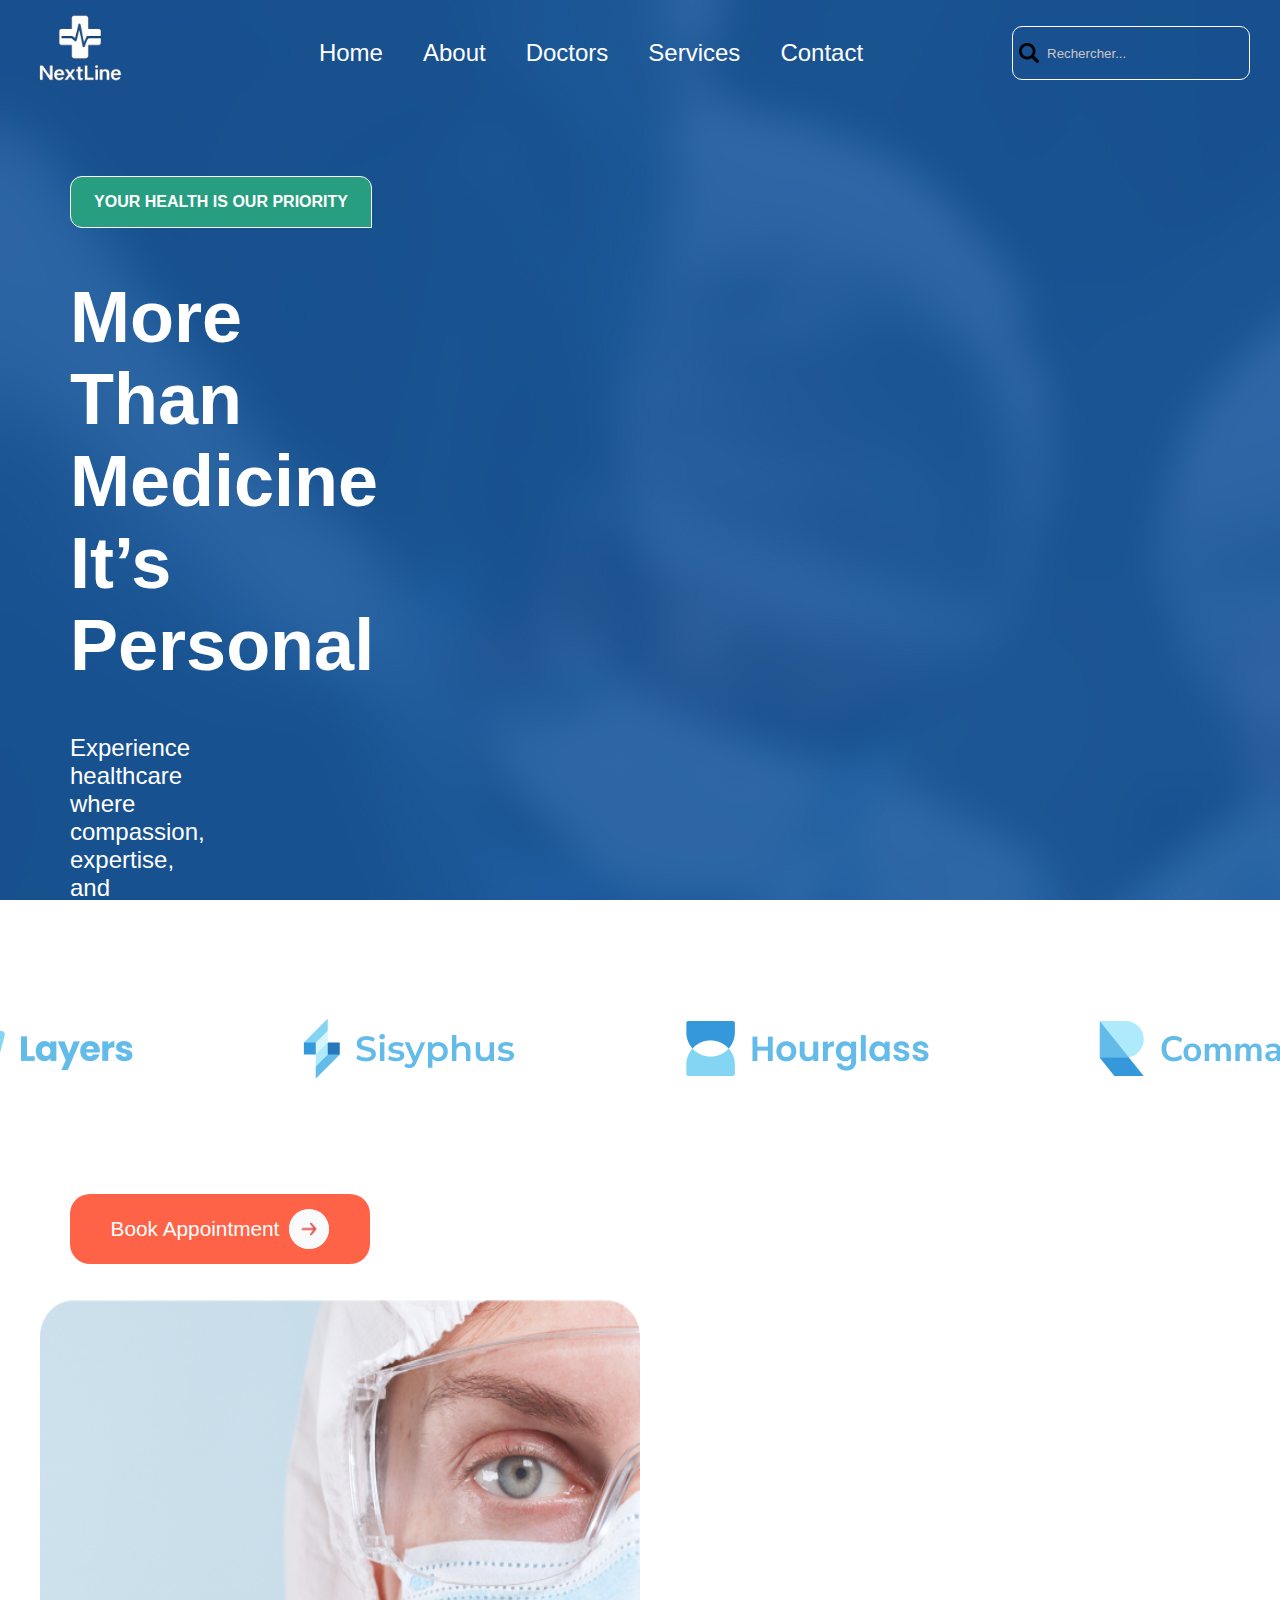
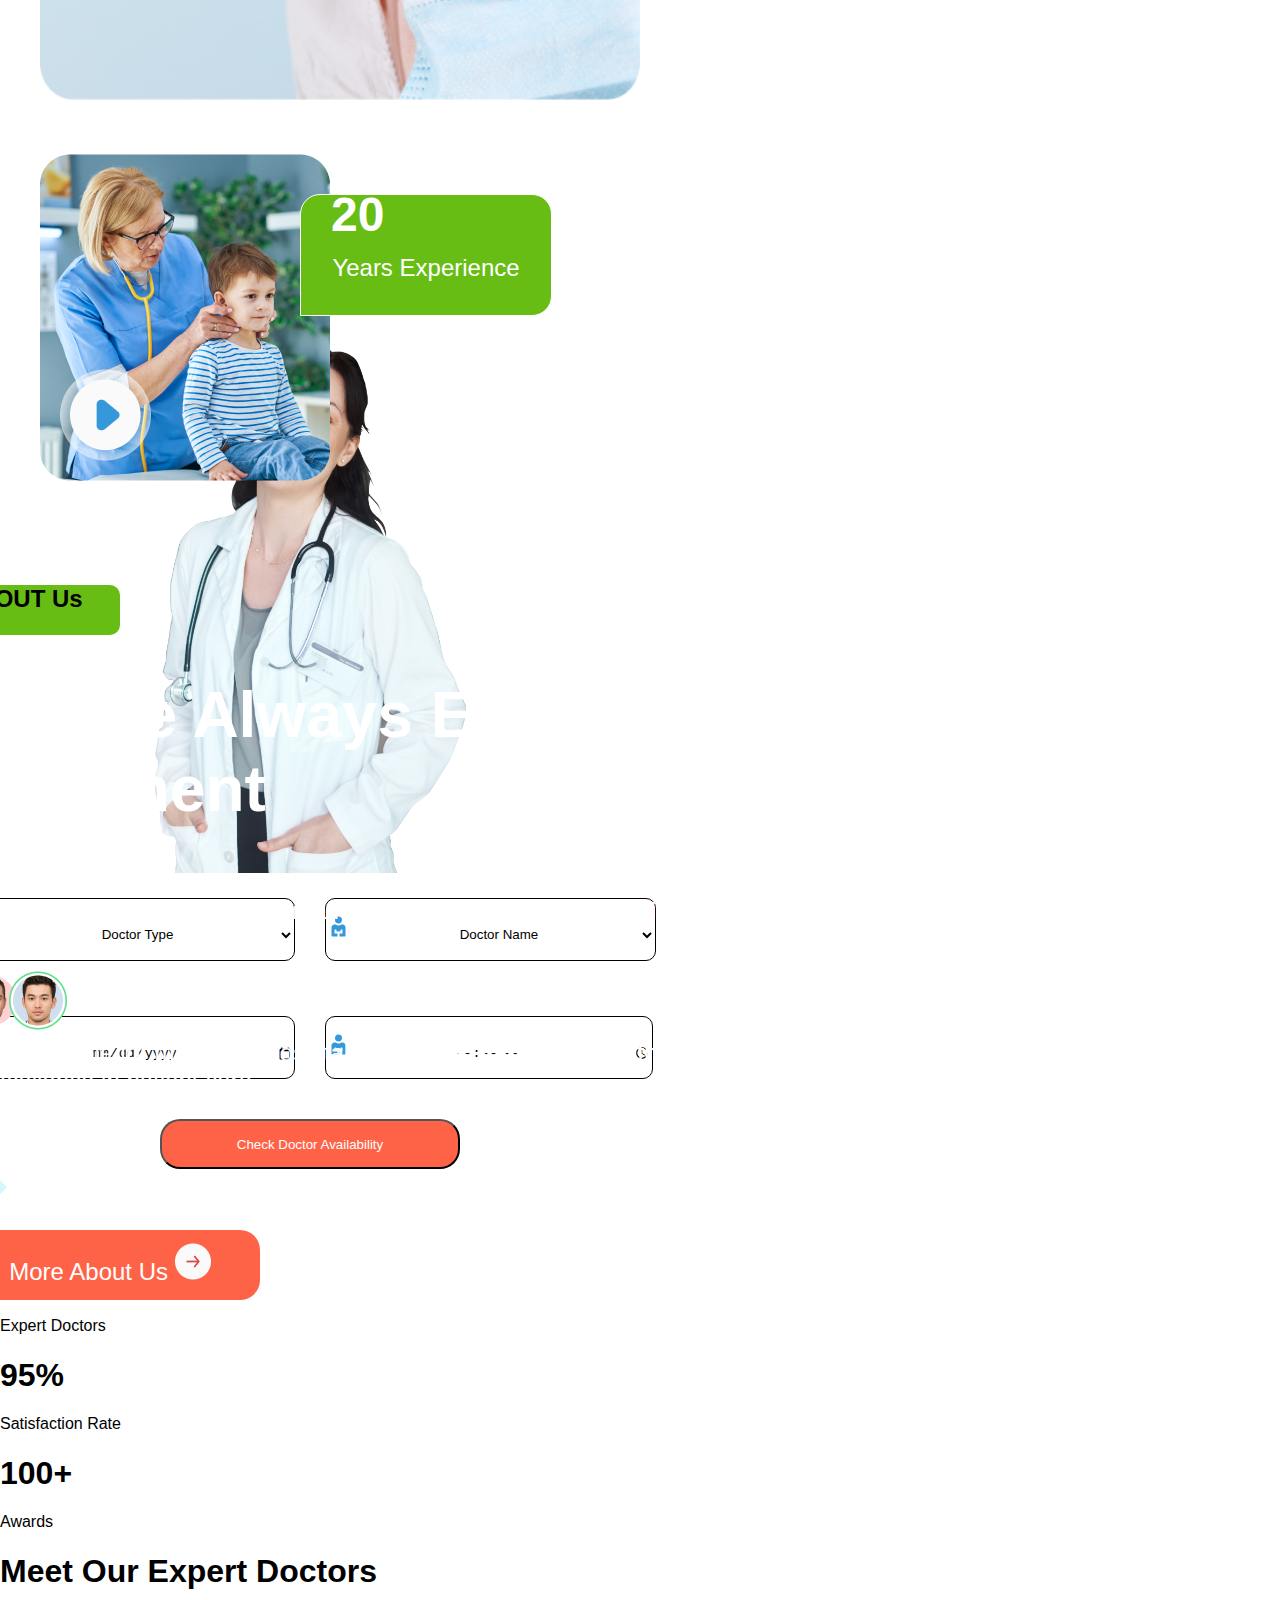
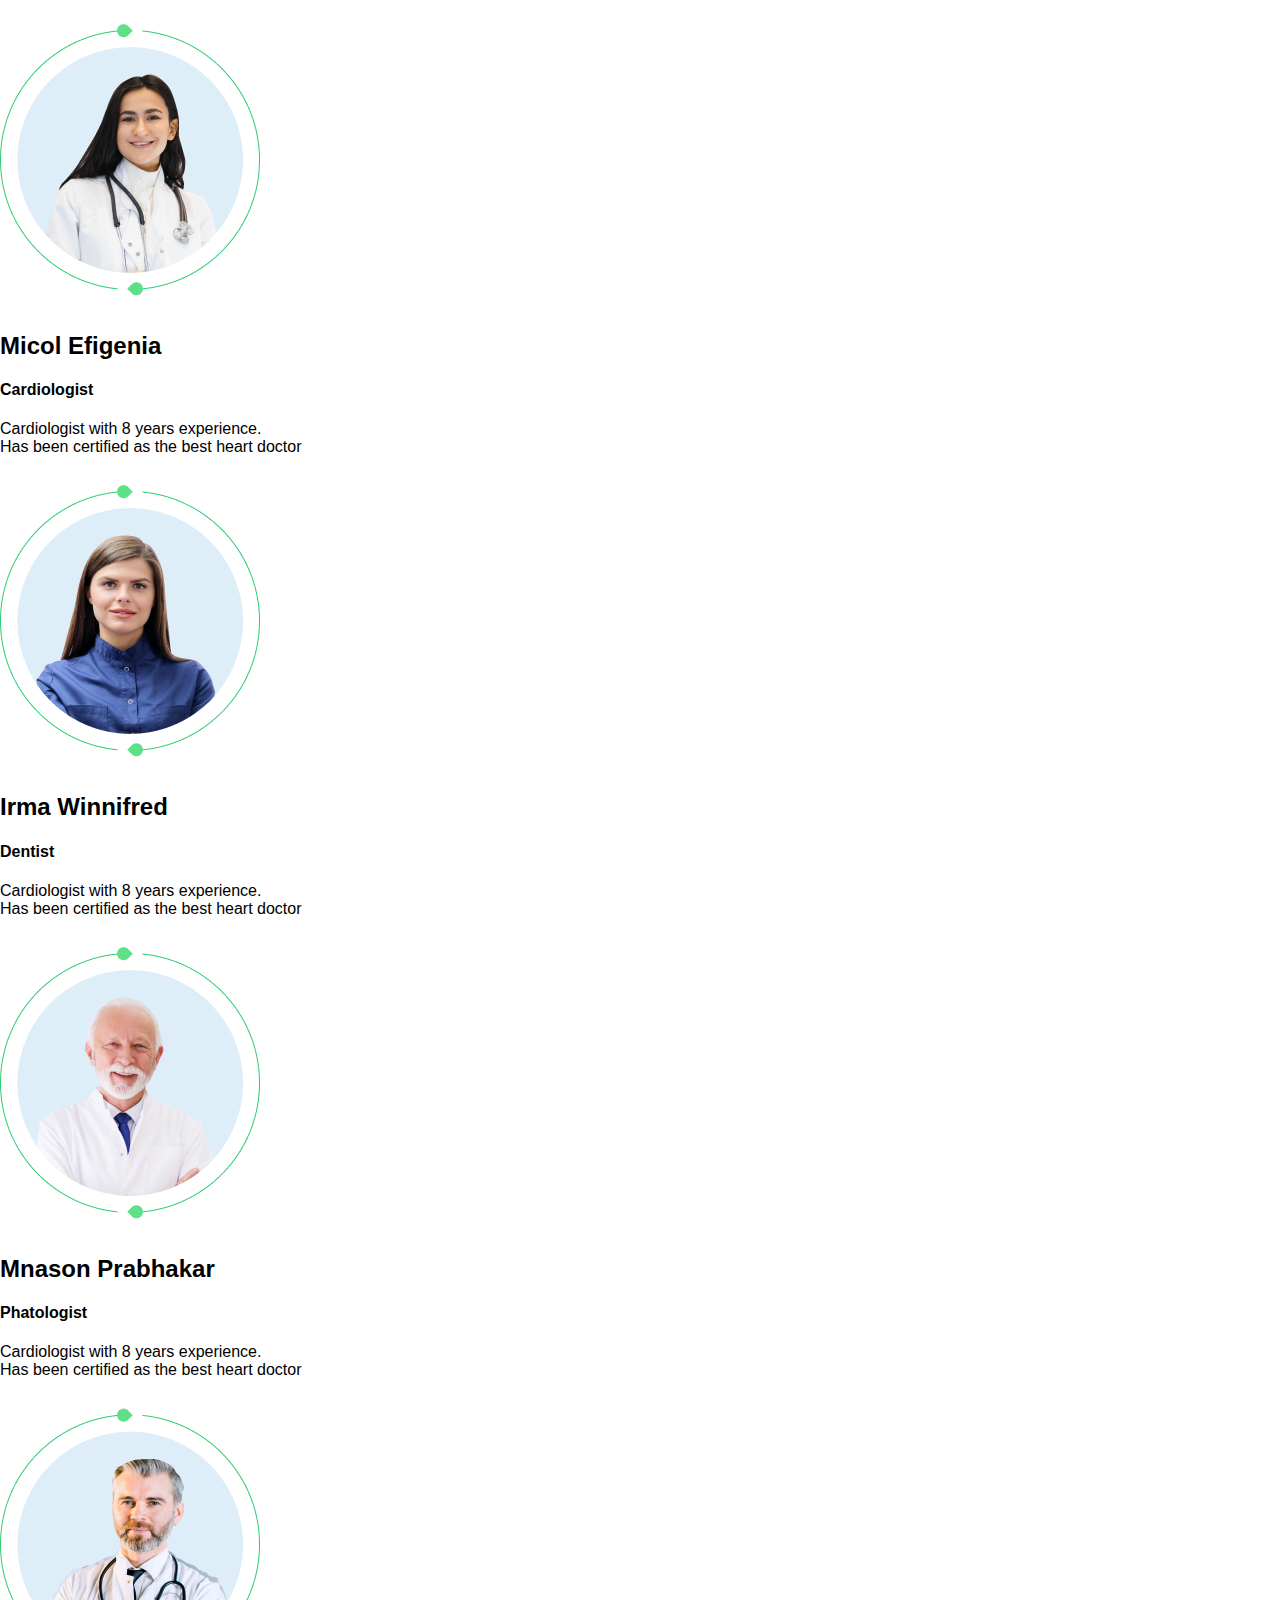
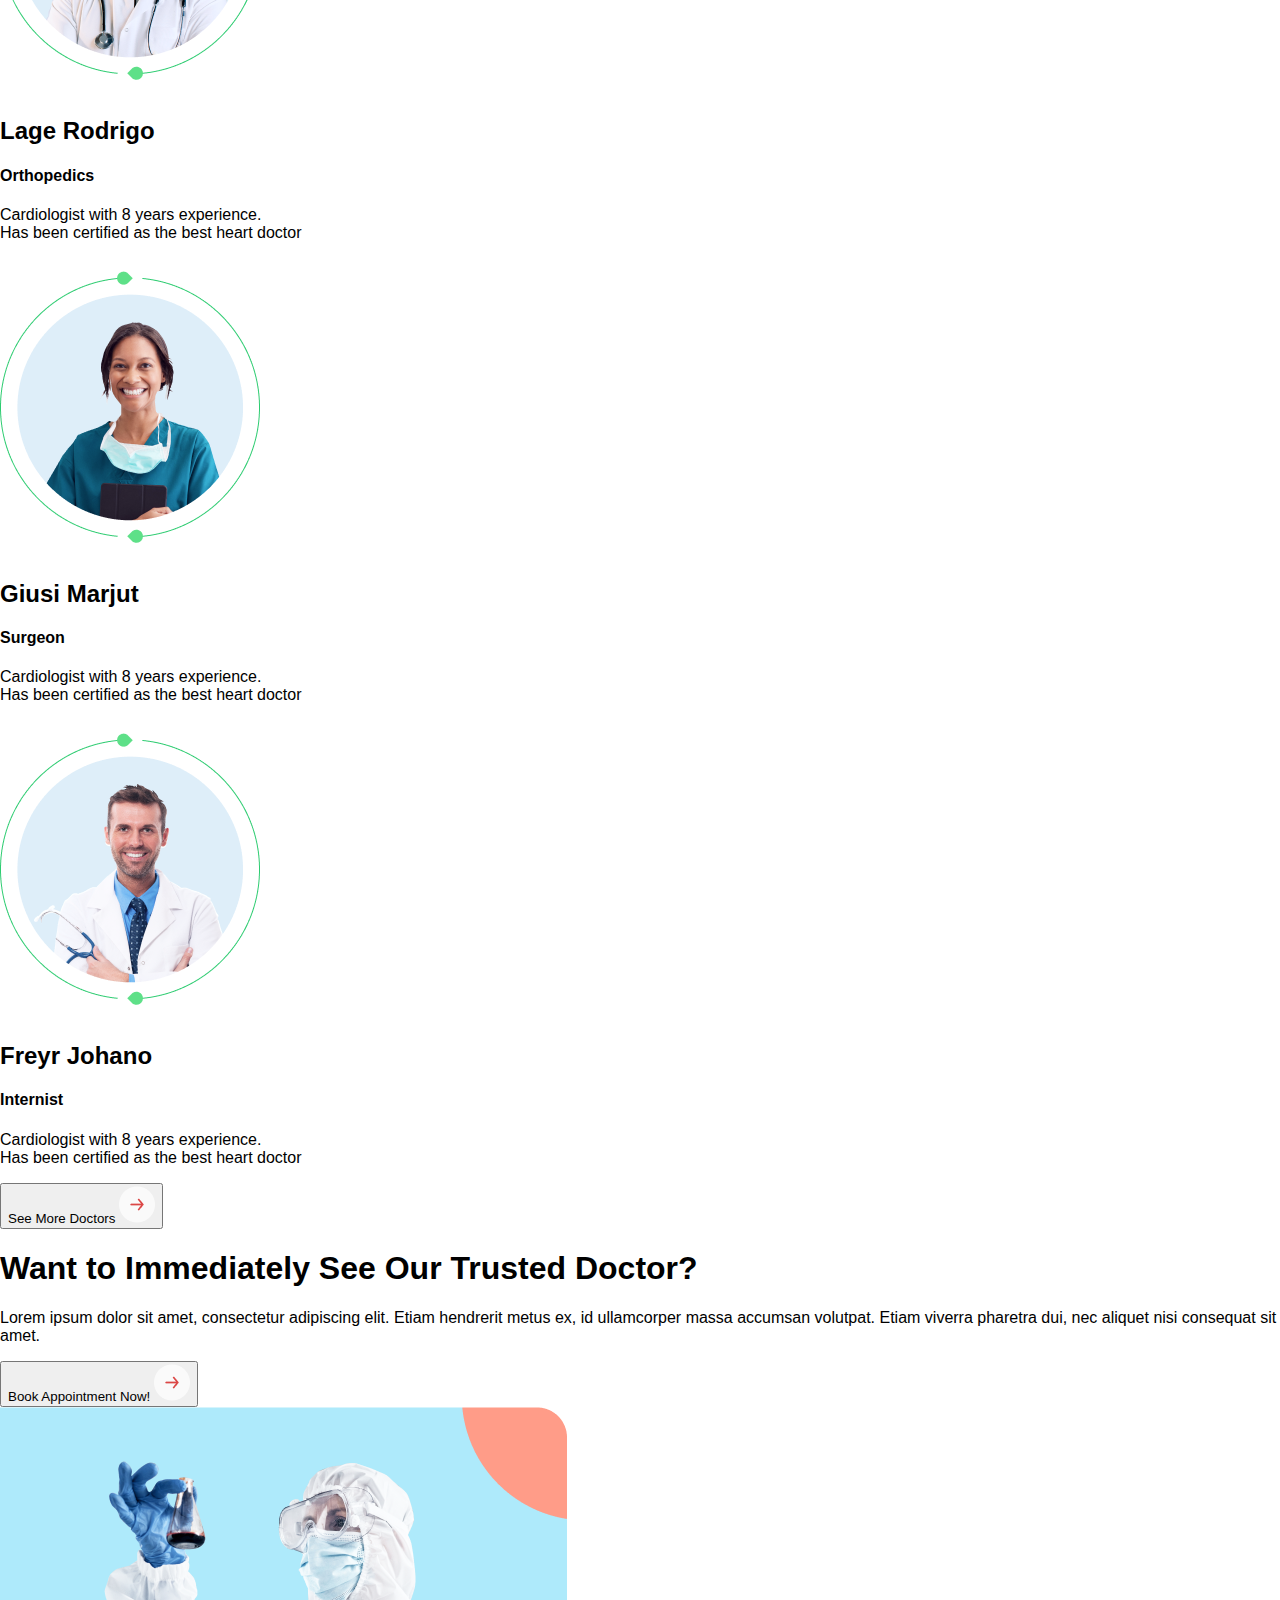
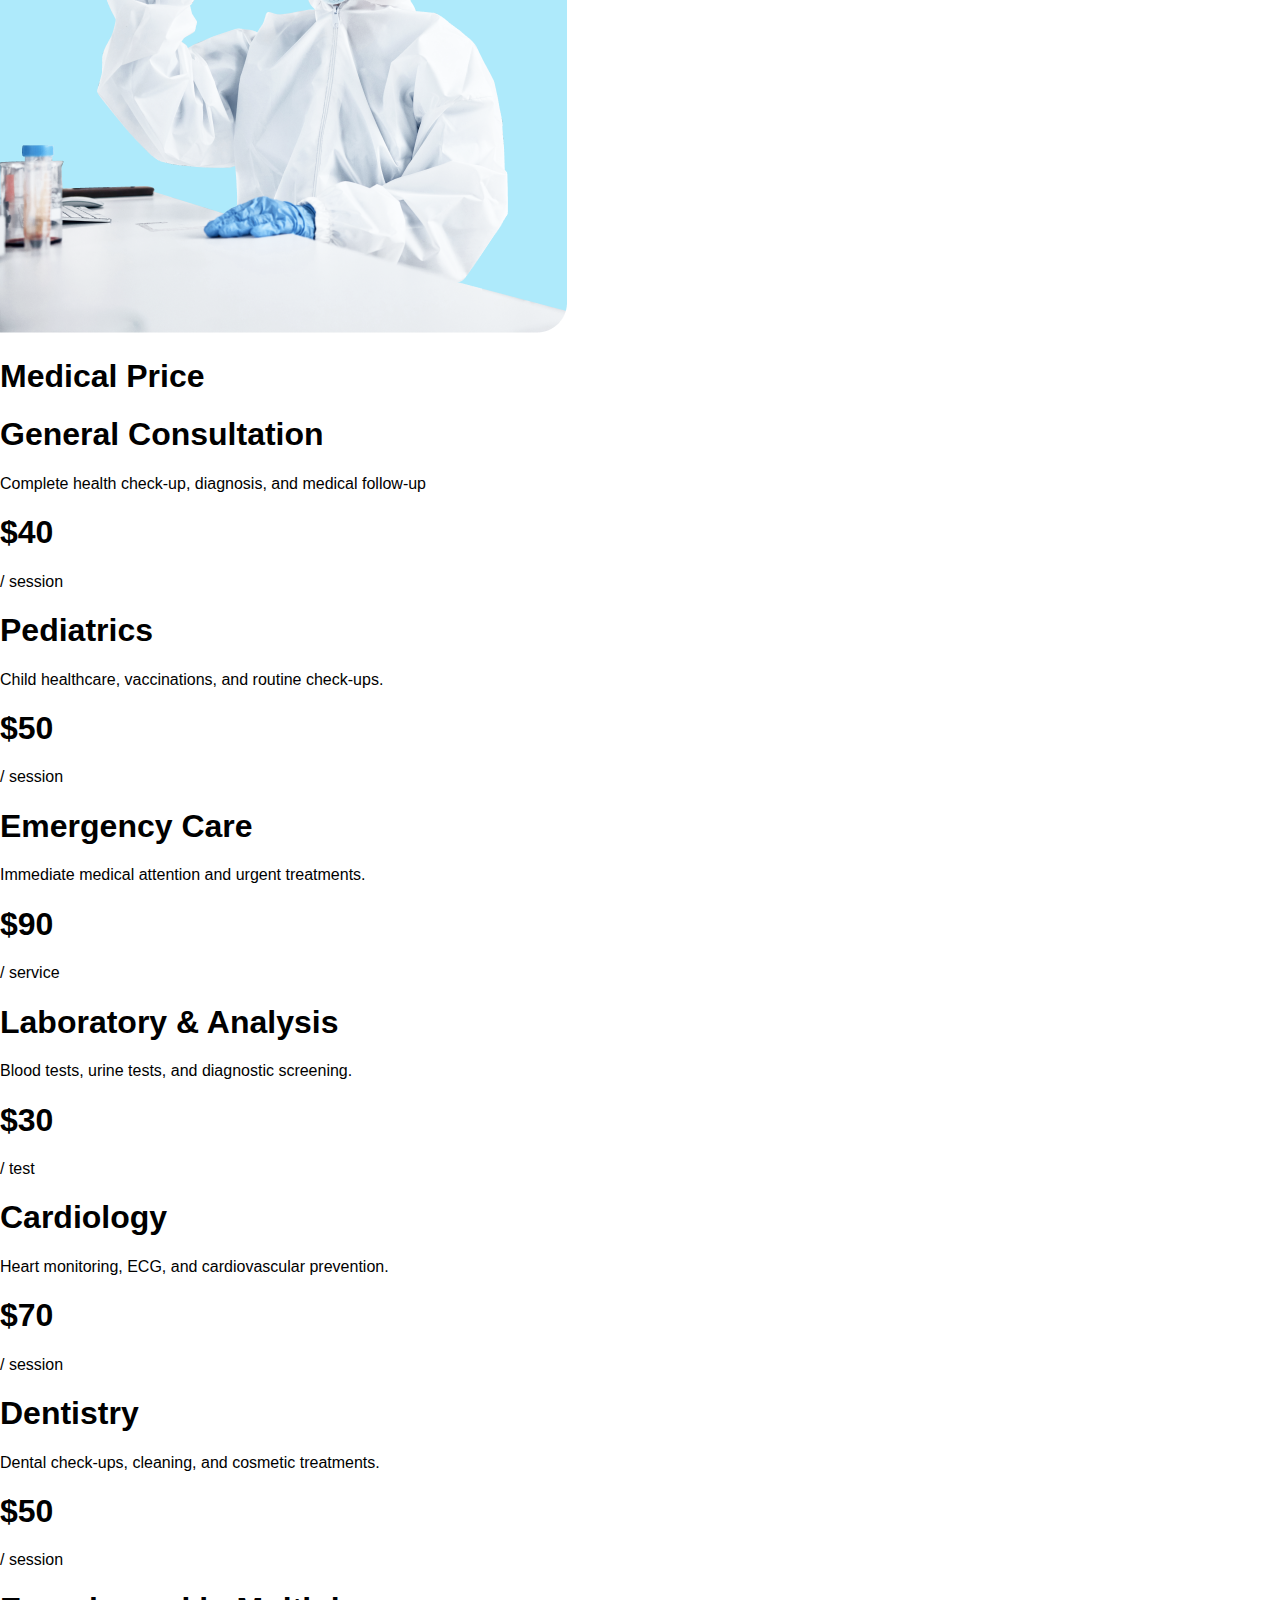
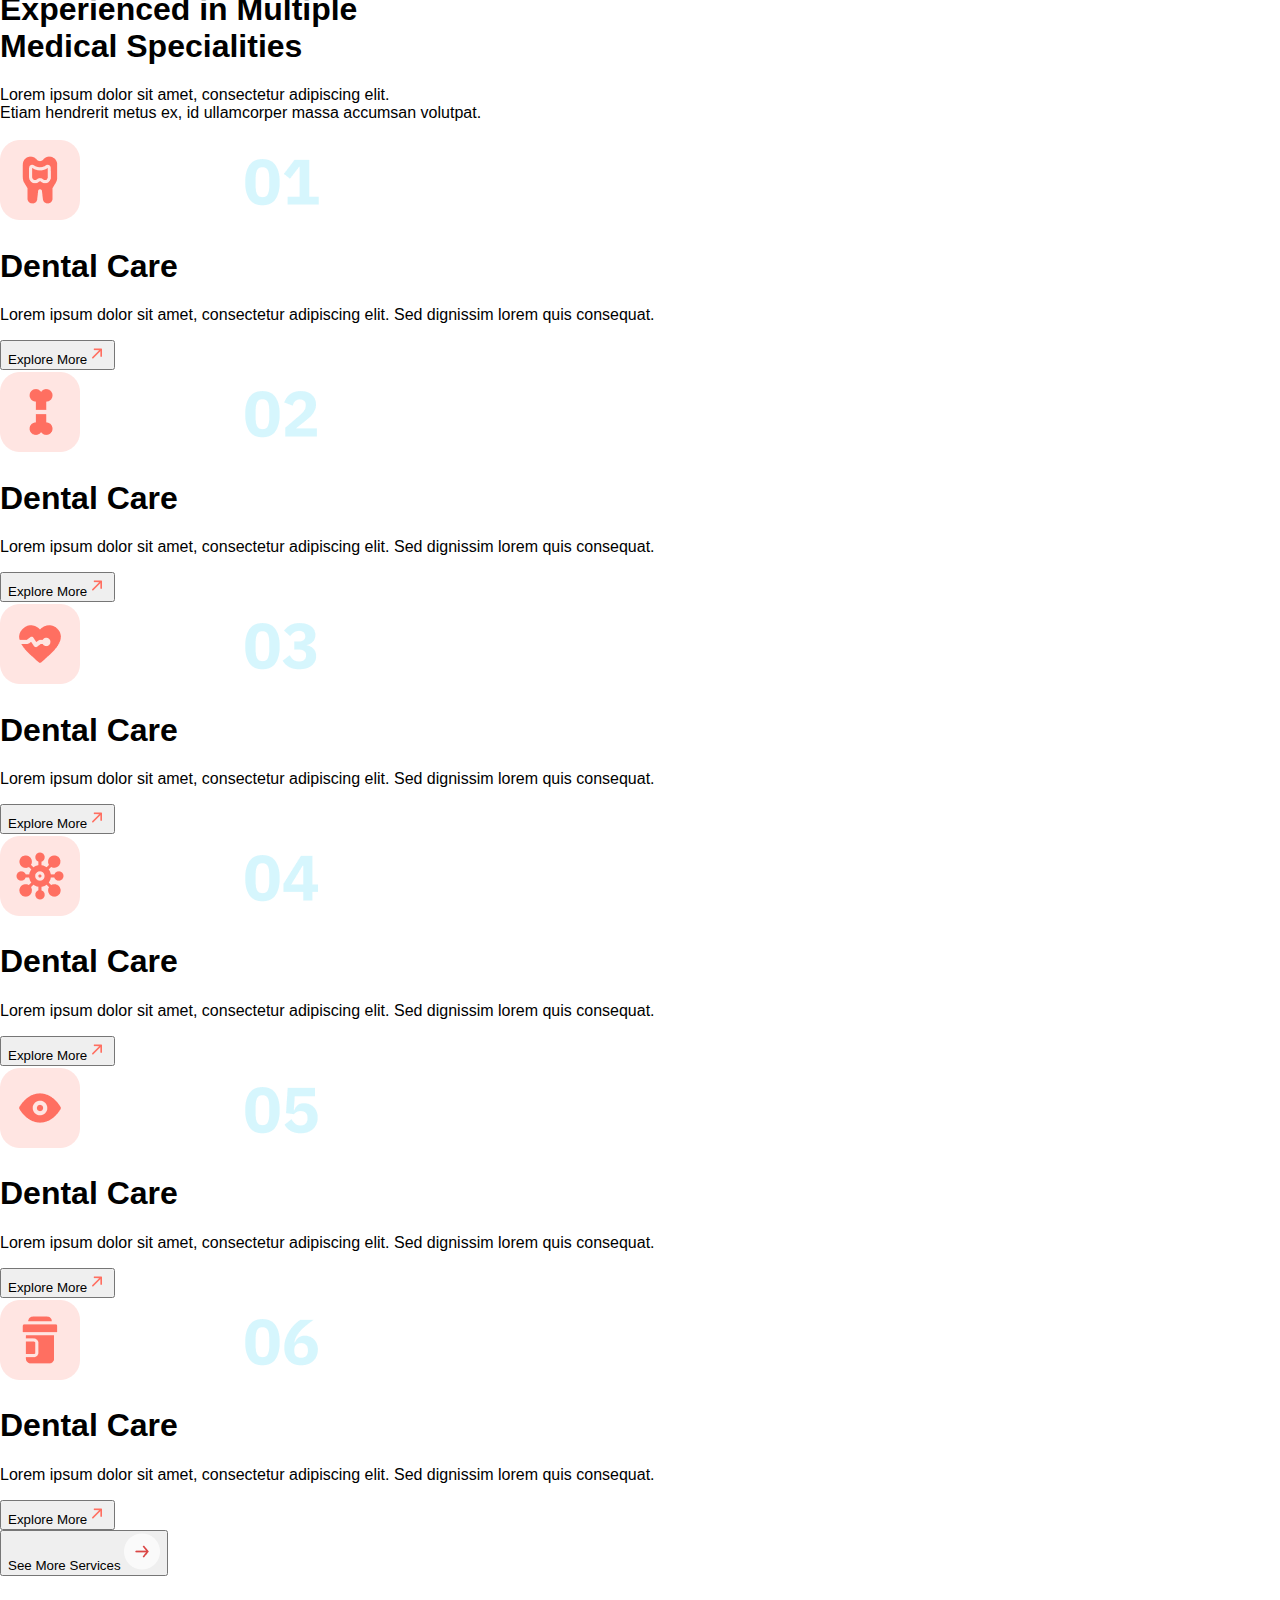
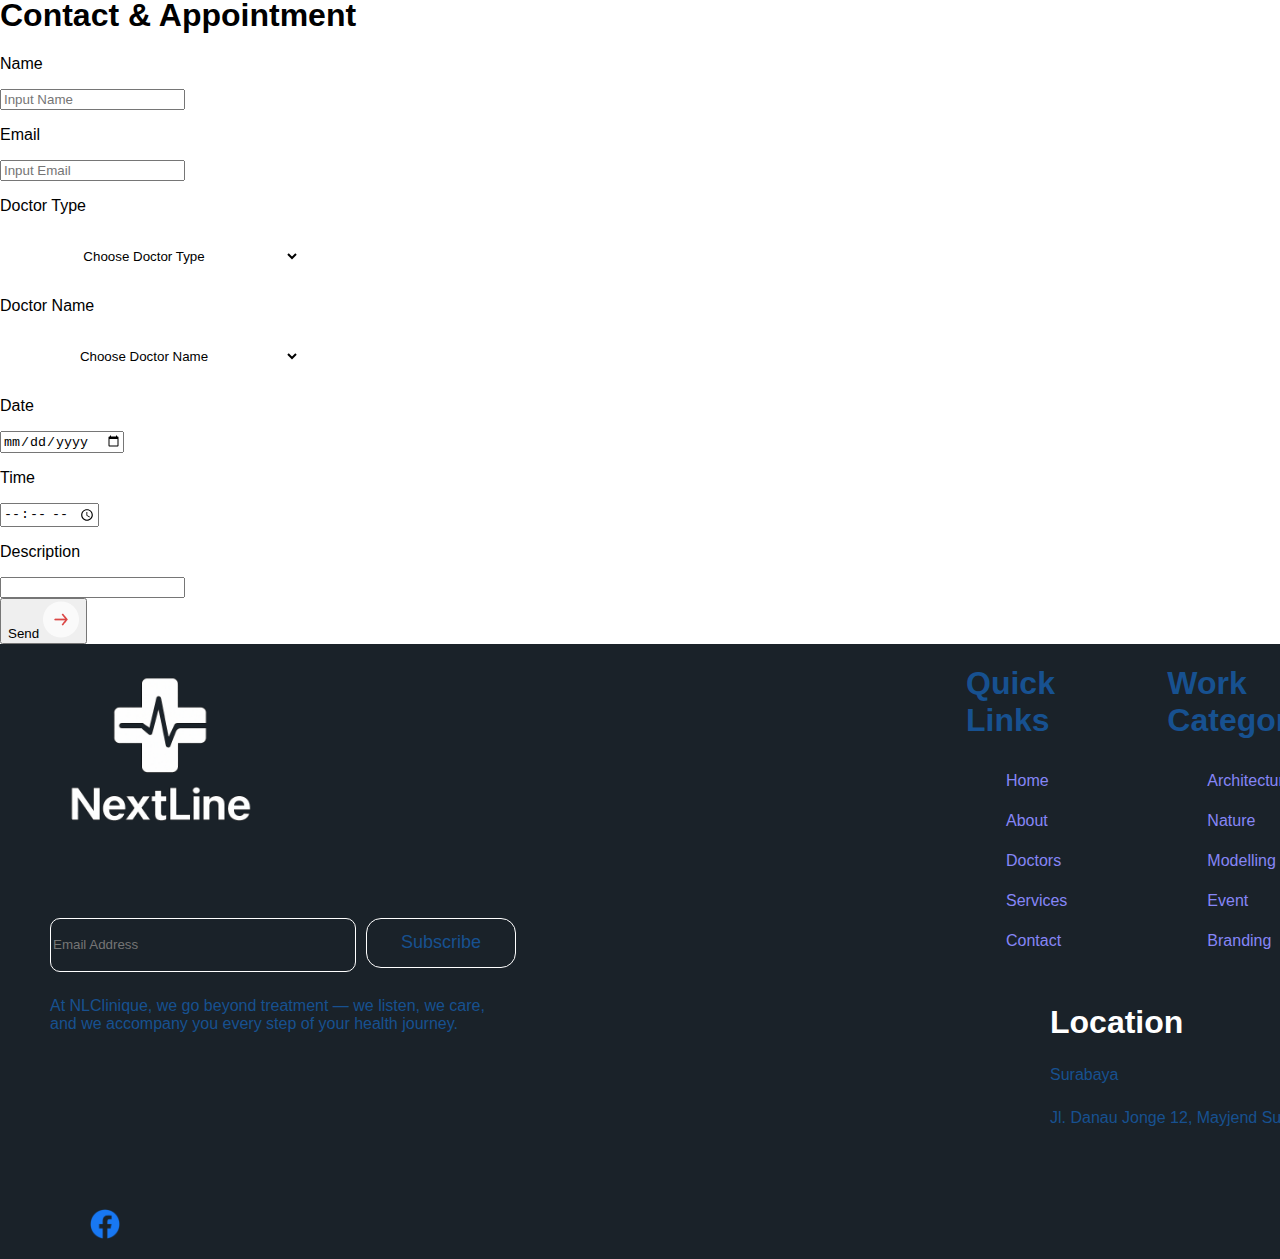
<file: index.html>
<!DOCTYPE html>
<html lang="en">

<head>
    <meta charset="UTF-8">
    <meta name="viewport" content="width=device-width, initial-scale=1.0">
    <link rel="stylesheet" href="style.css">
    <link rel="icon" type="image/png" href="images/icone.png">

    <title>NLClinique</title>
</head>

<body>
    <div class="container">
        <div class="home1">
            <header>
                <div class="navbar">
                    <div class="logo">
                        <a href="#"><img src="images/logo.png" alt="logo"></a>
                    </div>
                    <div class="navbar2">
                        <ul>
                            <li><a href="#">Home</a></li>
                            <li><a href="about.html">About</a></li>
                            <li><a href="doctors.html">Doctors</a></li>
                            <li><a href="services.html">Services</a></li>
                            <li><a href="contact.html">Contact</a></li>
                        </ul>
                    </div>

                    <div class="search-box">
                        <button type="submit"><img src="images/searchIcone.png" alt="searchIcone"></button>
                        <input type="text" placeholder="Rechercher...">

                    </div>
                </div>
            </header>

            <main>
                <div class="main1">
                    <section>
                        <div class="box">
                        </div>
                    </section>
                    <section class="content">
                        <div class="titre">
                            <p><strong>YOUR HEALTH IS OUR PRIORITY</strong></p>
                        </div>
                        <div class="descr">
                            <h1>More Than Medicine <br> It’s Personal</h1>
                            <p>Experience healthcare where compassion, expertise, and personal <br>attention come
                                together
                                to make a real difference.</p>
                        </div>
                        <div class="cnct">
                            <div class="apnmt">
                                <button>Book Appointment <img src="images/Button.png" alt="flash"> </button>
                            </div>
                            <div class="or">
                                <p>or</p>
                            </div>

                            <div class="cntct">
                                <button>Contact</button>
                            </div>
                        </div>
                        <div class="hours">
                            <div class="iconeHours">
                                <img src="images/houre.png" alt="iconeHours">

                            </div>
                            <div class="hr">
                                <ul>
                                    <li><strong>Open Hours</strong></li>
                                    <li>Mon - Fri | 08:00 AM to 05:00 PM </li>
                                    <li>Sat - sun | 09:00 AM to 03:00 PM </li>
                                </ul>
                            </div>


                        </div>
                    </section>
                    <section class="content1">

                        <div class="photo">
                            <img src="images/doctorBckrd.png" alt="doctorBckrd">
                        </div>

                        <div class="table">

                            <div class="bloc">
                                <div class="bloc1">
                                    <img src="images/doctors-bag.png" alt="doctors">
                                    <select id="doctorType" name="doctorType">

                                        <option>Doctor Type</option>
                                        <option>......</option>
                                        <option>......</option>
                                    </select>
                                </div>
                                <div class="bloc1">
                                    <img src="images/straitjacket.png" alt="straitjacket">

                                    <select id="doctor" name="doctor">
                                        <option value="0">Doctor Name</option>
                                        <option>Dr : zakariae</option>
                                        <option>Dr : ayoub</option>
                                        <option>Dr : mouhamed</option>
                                    </select>
                                </div>
                            </div>
                            <div class="bloc">
                                <div class="bloc1">
                                    <img src="images/calendar.png" alt="calendar"><input type="date">

                                </div>
                                <div class="bloc1">
                                    <img src="images/straitjacket.png" alt="straitjacket1"><input type="time">
                                </div>
                            </div>


                            <div class="btn">
                                <button>Check Doctor Availability</button>
                            </div>


                        </div>

                    </section>
                </div>


            </main>
        </div>
    </div>

    <div class="spns">
        <ul>
            <li><img src="images/sponsor1.png" alt="sponsor1"></li>
        </ul>
        <ul>
            <li><img src="images/sponsor2.png" alt="sponsor2"></li>
        </ul>
        <ul>
            <li><img src="images/sponsor3.png" alt="sponsor3"></li>
        </ul>
        <ul>
            <li><img src="images/sponsor4.png" alt="sponsor4"></li>
        </ul>

    </div>


    <div class="main3">
        <section>
            <div class="box">
            </div>
        </section>
        <section class="content3">
            <div class="masque">
                <img src="images/Mask-group.png" alt="Mask1">

            </div>
            <div class="masque2">
                <div>
                    <img src="images/Mask-group1.png" alt="Mask2">
                </div>
                <div class="exp">
                    <h1>20</h1>
                    <p>Years Experience</p>
                </div>
            </div>
        </section>
        <section class="content1">
            <div>
                <h2>ABOUT Us</h2>
            </div>
            <div>
                <h1>
                    We Are Always Ensure Best Medical Treatment
                </h1>
                <p>We are dedicated to providing the highest quality medical
                    care with compassion, professionalism, and advanced
                    expertise — ensuring the best treatment for every patient,
                    every time</p>

            </div>
            <div>
                <div class="card">
                    <img src="images/Frame-142.png" alt="Frame1">
                    <p>Responsible for managing hospital operations, improving
                        healthcare quality, and supporting strategic growth to
                        ensure excellence in patient care.</p>
                    <strong><img src="images/Frame-137.png" alt="Frame2">Vice Director of NLClinique
                        Hospital</strong>
                </div>
            </div>
            <div class="btn1">
                <button>More About Us <img src="images/Button.png" alt="Button"></button>
            </div>

        </section>
    </div>
    <div class="statistique">
        <div>
            <h1>500k+</h1>
            <p>Recovered Patients</p>

        </div>
        <div>
            <h1>90+</h1>
            <p>Expert Doctors</p>

        </div>
        <div>
            <h1>95%</h1>
            <p>Satisfaction Rate</p>

        </div>
        <div>
            <h1>100+</h1>
            <p>Awards</p>

        </div>
    </div>


    <div class="main2">
        <section>
            <div class="box">
            </div>
        </section>

        <section class="content4">
            <div>
                <h1>Meet Our Expert Doctors</h1>
            </div>
            <div class="blocDoctors">
                <div class="doctor1">
                    <div>
                        <div><img src="images/doctors/Frame10000017691.png" alt="doctor1"></div>
                        <div>
                            <h2>Micol Efigenia</h2>
                            <h4>Cardiologist</h4>
                            <p>Cardiologist with 8 years experience. <br> Has been certified as the best heart
                                doctor</p>

                        </div>
                    </div>

                </div>
                <div class="doctor1">
                    <div>
                        <div><img src="images/doctors/Frame10000017692.png" alt="doctor1"></div>
                        <div>
                            <h2>Irma Winnifred</h2>
                            <h4>Dentist</h4>
                            <p>Cardiologist with 8 years experience. <br> Has been certified as the best heart
                                doctor</p>

                        </div>
                    </div>

                </div>
                <div class="doctor1">
                    <div>
                        <div><img src="images/doctors/Frame10000017693.png" alt="doctor1"></div>
                        <div>
                            <h2>Mnason Prabhakar</h2>
                            <h4>Phatologist</h4>
                            <p>Cardiologist with 8 years experience. <br> Has been certified as the best heart
                                doctor</p>

                        </div>
                    </div>

                </div>

            </div>
            <div class="blocDoctors">
                <div class="doctor1">
                    <div>
                        <div><img src="images/doctors/Frame10000017694.png" alt="doctor1"></div>
                        <div>
                            <h2>Lage Rodrigo</h2>
                            <h4>Orthopedics</h4>
                            <p>Cardiologist with 8 years experience. <br> Has been certified as the best heart
                                doctor</p>

                        </div>
                    </div>

                </div>
                <div class="doctor1">
                    <div>
                        <div><img src="images/doctors/Frame10000017695.png" alt="doctor1"></div>
                        <div>
                            <h2>Giusi Marjut</h2>
                            <h4>Surgeon</h4>
                            <p>Cardiologist with 8 years experience. <br> Has been certified as the best heart
                                doctor</p>

                        </div>
                    </div>

                </div>
                <div class="doctor1">
                    <div>
                        <div><img src="images/doctors/Frame10000017696.png" alt="doctor1"></div>
                        <div>
                            <h2>Freyr Johano</h2>
                            <h4>Internist</h4>
                            <p>Cardiologist with 8 years experience. <br> Has been certified as the best heart
                                doctor</p>

                        </div>
                    </div>

                </div>
            </div>
            <div class="btn2">
                <button>See More Doctors <img src="images/Button.png" alt=""></button>
            </div>

            <div class="blocDoctors1">
                <div>
                    <h1>Want to Immediately See Our Trusted Doctor?</h1>
                    <p>Lorem ipsum dolor sit amet, consectetur adipiscing elit. Etiam
                        hendrerit metus ex, id ullamcorper massa accumsan volutpat.
                        Etiam viverra pharetra dui, nec aliquet nisi consequat sit amet. </p>
                    <div class="btn3">
                        <button>Book Appointment Now! <img src="images/Button.png" alt="Button"></button>
                    </div>

                </div>
                <div class="imageDoctor">
                    <img src="images/doctors/imageDoctor.png" alt="doctor">
                </div>
            </div>
            <div class="blocPriceTitre">

                <h1>Medical Price</h1>
            </div>
            <div class="blocPrice">
                <div class="price1">


                    <div>
                        <h1>General Consultation</h1>
                        <p>Complete health check-up, diagnosis, and medical follow-up</p>
                        <div class="price">
                            <h1>$40</h1>
                            <p>/ session</p>
                        </div>


                    </div>


                </div>
                <div class="price1">
                    <div>
                        <h1>Pediatrics</h1>
                        <p>Child healthcare, vaccinations, and routine check-ups.</p>
                        <div class="price">
                            <h1>$50</h1>
                            <p>/ session</p>
                        </div>


                    </div>

                </div>
                <div class="price1">
                    <div>
                        <h1>Emergency Care</h1>
                        <p>Immediate medical attention and urgent treatments.</p>
                        <div class="price">
                            <h1>$90</h1>
                            <p>/ service</p>
                        </div>


                    </div>

                </div>

            </div>
            <div class="blocPrice">
                <div class="price1">
                    <div>
                        <h1>Laboratory & Analysis</h1>
                        <p>Blood tests, urine tests, and diagnostic screening.</p>
                        <div class="price">
                            <h1>$30</h1>
                            <p>/ test</p>
                        </div>


                    </div>

                </div>
                <div class="price1">
                    <div>
                        <h1>Cardiology</h1>
                        <p>Heart monitoring, ECG, and cardiovascular prevention.</p>
                        <div class="price">
                            <h1>$70</h1>
                            <p>/ session</p>
                        </div>


                    </div>

                </div>
                <div class="price1">
                    <div>
                        <h1>Dentistry</h1>
                        <p>Dental check-ups, cleaning, and cosmetic treatments.</p>
                        <div class="price">
                            <h1>$50</h1>
                            <p>/ session</p>
                        </div>


                    </div>

                </div>
            </div>
        </section>
    </div>

    <div class="main2">
        <section>
            <div class="box">
            </div>
        </section>
        <section class="content5">
            <div class="blocServiceTitre">

                <h1>Experienced in Multiple <br> Medical Specialities</h1>
                <p>Lorem ipsum dolor sit amet, consectetur adipiscing elit. <br>
                    Etiam hendrerit metus ex, id ullamcorper massa accumsan
                    volutpat. </p>

            </div>
            <div class="blocService">
                <div class="service1">
                    <div>
                        <img src="images/service/Frame3371.png" alt="Frame1">
                        <h1>Dental Care</h1>
                        <p>Lorem ipsum dolor sit amet,
                            consectetur adipiscing elit. Sed
                            dignissim lorem quis consequat.</p>
                        <div class="more">
                            <button>Explore More<img src="images/service/diagonal-arrow-right-up.png"
                                    alt="diagonal"></button>

                        </div>
                    </div>
                </div>
                <div class="service1">
                    <div>
                        <img src="images/service/Frame3372.png" alt="Frame1">
                        <h1>Dental Care</h1>
                        <p>Lorem ipsum dolor sit amet,
                            consectetur adipiscing elit. Sed
                            dignissim lorem quis consequat.</p>
                        <div class="more">
                            <button>Explore More<img src="images/service/diagonal-arrow-right-up.png"
                                    alt="diagonal1"></button>

                        </div>
                    </div>
                </div>
                <div class="service1">
                    <div>
                        <img src="images/service/Frame3373.png" alt="Frame">
                        <h1>Dental Care</h1>
                        <p>Lorem ipsum dolor sit amet,
                            consectetur adipiscing elit. Sed
                            dignissim lorem quis consequat.</p>
                        <div class="more">
                            <button>Explore More<img src="images/service/diagonal-arrow-right-up.png"
                                    alt="diagonal2"></button>

                        </div>
                    </div>
                </div>

            </div>
            <div class="blocService">
                <div class="service1">
                    <div>
                        <img src="images/service/Frame3374.png" alt="Frame">
                        <h1>Dental Care</h1>
                        <p>Lorem ipsum dolor sit amet,
                            consectetur adipiscing elit. Sed
                            dignissim lorem quis consequat.</p>
                        <div class="more">
                            <button>Explore More<img src="images/service/diagonal-arrow-right-up.png"
                                    alt="diagonal3"></button>

                        </div>
                    </div>
                </div>
                <div class="service1">
                    <div>
                        <img src="images/service/Frame3375.png" alt="Frame">
                        <h1>Dental Care</h1>
                        <p>Lorem ipsum dolor sit amet,
                            consectetur adipiscing elit. Sed
                            dignissim lorem quis consequat.</p>
                        <div class="more">
                            <button>Explore More<img src="images/service/diagonal-arrow-right-up.png"
                                    alt="diagonal4"></button>

                        </div>
                    </div>
                </div>
                <div class="service1">
                    <div>
                        <img src="images/service/Frame3376.png" alt="Frame">
                        <h1>Dental Care</h1>
                        <p>Lorem ipsum dolor sit amet,
                            consectetur adipiscing elit. Sed
                            dignissim lorem quis consequat.</p>
                        <div class="more">
                            <button>Explore More<img src="images/service/diagonal-arrow-right-up.png"
                                    alt="diagonal5"></button>

                        </div>
                    </div>
                </div>
            </div>
            <div class="btn2">
                <button>See More Services <img src="images/Button.png" alt="Button"></button>
            </div>
        </section>
    </div>



    <div class="main2">
        <section>
            <div class="box">
            </div>
        </section>
        <section class="content5">
            <div class="blocContact">
                <h1>Contact & Appointment</h1>
                <div class="bloc2">

                    <div>
                        <p>Name</p>
                        <input type="text" placeholder="Input Name">
                    </div>
                    <div>
                        <p>Email</p>
                        <input type="email" placeholder="Input Email">
                    </div>

                </div>
                <div class="bloc2">
                    <div>
                        <p>Doctor Type</p>
                        <select id="contactdoctorType" name="doctorType">

                            <option>Choose Doctor Type</option>
                            <option>......</option>
                            <option>......</option>
                        </select>
                    </div>
                    <div>
                        <p>Doctor Name</p>
                        <select id="contactdoctorType1" name="doctor">
                            <option value="0">Choose Doctor Name</option>
                            <option>Dr : zakariae</option>
                            <option>Dr : ayoub</option>
                            <option>Dr : mouhamed</option>
                        </select>
                    </div>
                </div>
                <div class="bloc2">
                    <div>
                        <p>Date</p>
                        <input type="date">

                    </div>
                    <div>
                        <p>Time</p>
                        <input type="time">
                    </div>
                </div>
                <div class="description">
                    <p>Description</p>
                    <input type="text">
                </div>

                <div class="btn4">
                    <button>Send <img src="images/Button.png" alt="Button"></button>
                </div>

            </div>

        </section>
    </div>

    <section>
        <footer>
            <div class="blocftr">
                <div class="logo">
                    <a href="#"><img src="images/logo.png" alt="logo"></a>

                </div>
                <div class="email">
                    <input type="email" placeholder="Email Address">
                    <button>Subscribe</button>

                </div>
                <div class="paragraphe">
                    <p>At NLClinique, we go beyond treatment — we listen, we care,<br>
                        and we accompany you every step of your health journey.</p>
                </div>
                <div class="location">
                    <h1>Location</h1>
                    <p>Surabaya</p>
                    <p>Jl. Danau Jonge 12, Mayjend Sungkono, Surabaya</p>
                </div>
                <div class="reseux">
                    <ul>
                        <li><a href="#"><img src="images/facebook.png" alt="facebook"></a></li>

                    </ul>
                </div>
            </div>


            <div class="links">
                <div>
                    <h1>Quick Links</h1>
                    <ul>
                        <li><a href="index.html">Home</a></li>
                        <li><a href="about.html">About</a></li>
                        <li><a href="doctors.html">Doctors</a></li>
                        <li><a href="services.html">Services</a></li>
                        <li><a href="contact.html">Contact</a></li>
                    </ul>
                </div>
                <div>
                    <h1>Work Category</h1>
                    <ul>
                        <li><a href="#">Architecture</a></li>
                        <li><a href="#">Nature</a></li>
                        <li><a href="#">Modelling</a></li>
                        <li><a href="#">Event</a></li>
                        <li><a href="#">Branding</a></li>
                    </ul>
                </div>
                <div>
                    <h1>Legal</h1>
                    <ul>
                        <li><a href="#">Return Policy</a></li>
                        <li><a href="#">Shipping Policy</a></li>
                        <li><a href="#">Privacy Policy</a></li>
                        <li><a href="#">Terms of Services</a></li>
                    </ul>
                </div>

            </div>



        </footer>
    </section>

</body>

</html>
</file>
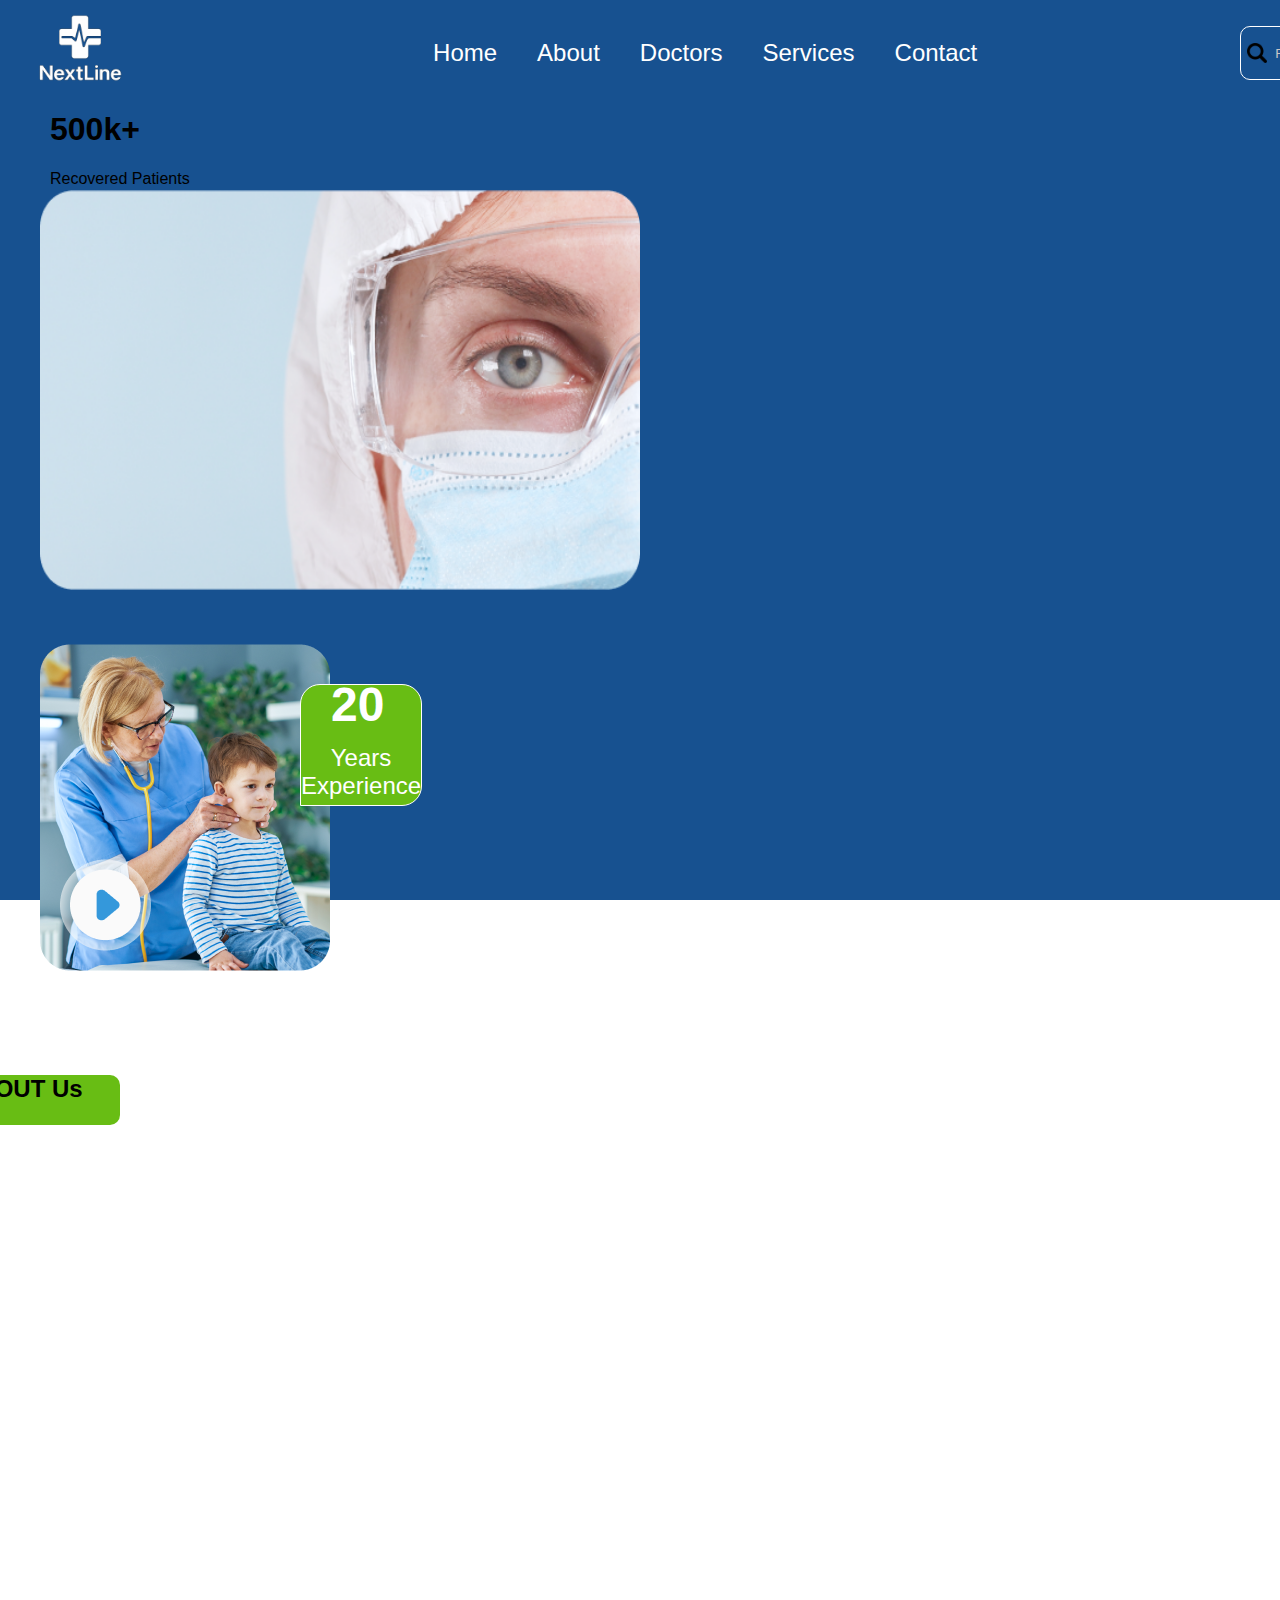
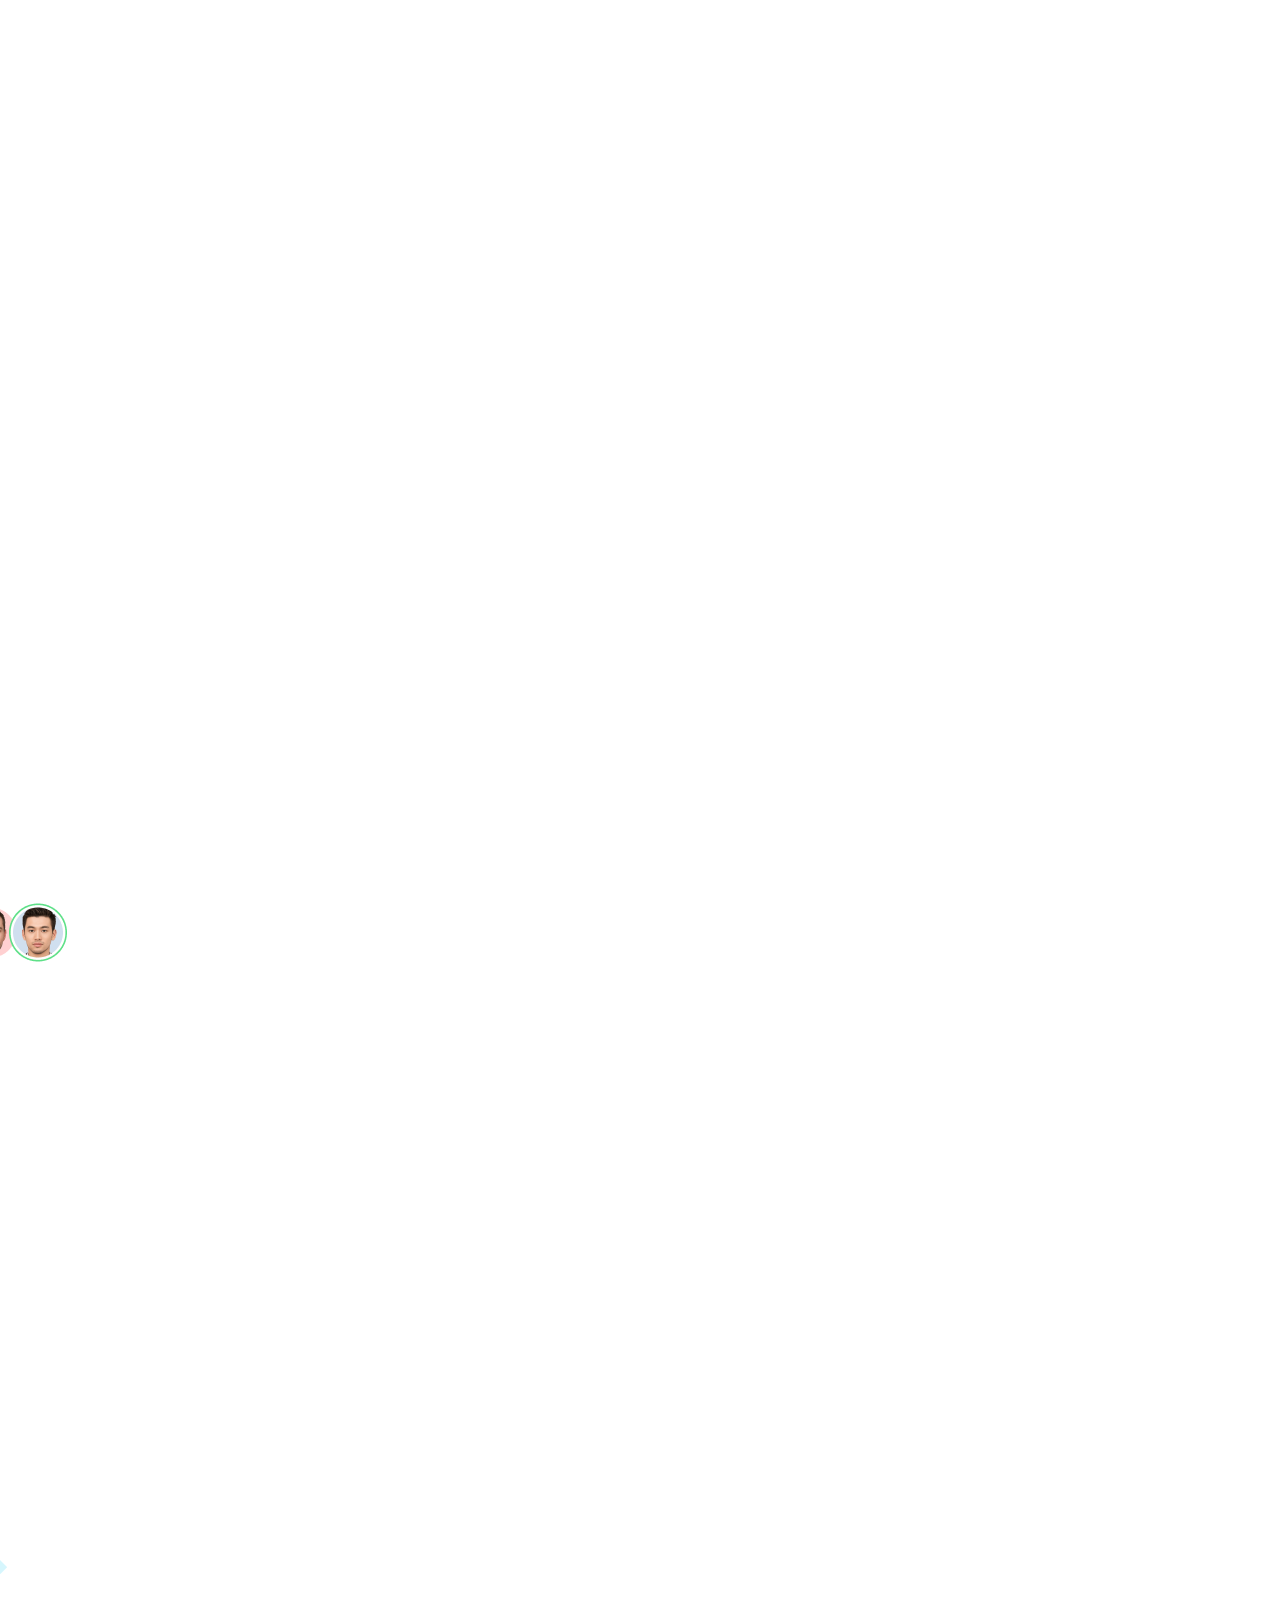
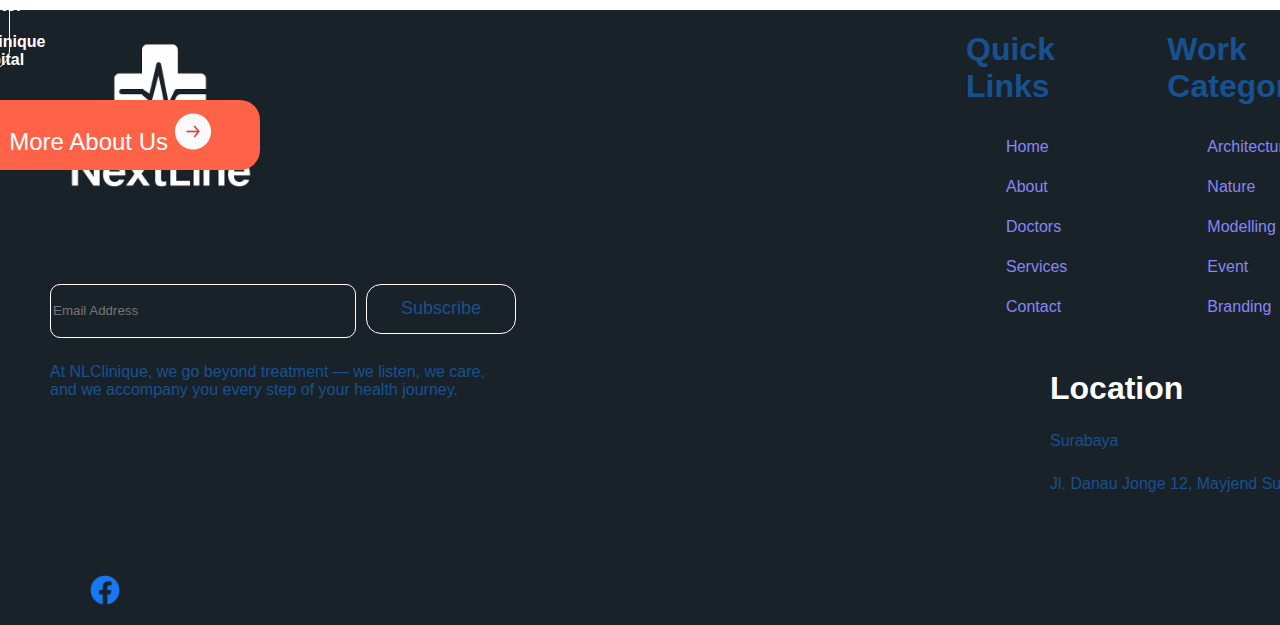
<file: about.html>
<!DOCTYPE html>
<html lang="en">

<head>
    <meta charset="UTF-8">
    <meta name="viewport" content="width=device-width, initial-scale=1.0">
    <link rel="stylesheet" href="style.css">
    <link rel="icon" type="image/png" href="images/icone.png">
    <title>NLClinique | About</title>
</head>

<body>
    <div class="container2">
        <header>
            <div class="navbar">
                <div class="logo">
                    <a href="index.html"><img src="images/logo.png" alt="logo"></a>
                </div>
                <div class="navbar2">
                    <ul>
                        <li><a href="index.html">Home</a></li>
                        <li><a href="about.html">About</a></li>
                        <li><a href="doctors.html">Doctors</a></li>
                        <li><a href="services.html">Services</a></li>
                        <li><a href="contact.html">Contact</a></li>
                    </ul>
                </div>

                <div class="search-box">
                    <button type="submit"><img src="images/searchIcone.png" alt="searchIcone"></button>
                    <input type="text" placeholder="Rechercher...">

                </div>




            </div>
        </header>
        <main>
            <div class="main1">
                <section>
                    <div class="box">
                    </div>
                </section>
                <section class="content3">
                    <div class="masque">
                        <img src="images/Mask-group.png" alt="Mask-group">

                    </div>
                    <div class="masque2">
                        <div>
                            <img src="images/Mask-group1.png" alt="Mask-group1">
                        </div>
                        <div class="exp">
                            <h1>20</h1>
                            <p>Years Experience</p>
                        </div>
                    </div>
                </section>
                <section class="content1">
                    <div>
                        <h2>ABOUT Us</h2>
                    </div>
                    <div>
                        <h1>
                            We Are Always Ensure Best Medical Treatment
                        </h1>
                        <p>We are dedicated to providing the highest quality medical
                            care with compassion, professionalism, and advanced
                            expertise — ensuring the best treatment for every patient,
                            every time</p>

                    </div>
                    <div>
                        <div class="card">
                            <img src="images/Frame-142.png" alt="Frame-142">
                            <p>Responsible for managing hospital operations, improving
                                healthcare quality, and supporting strategic growth to
                                ensure excellence in patient care.</p>
                            <strong><img src="images/Frame-137.png" alt="Frame-137">Vice Director of NLClinique
                                Hospital</strong>
                        </div>
                    </div>
                    <div class="btn1">
                        <button>More About Us <img src="images/Button.png" alt="Button"></button>
                    </div>

                </section>
            </div>
            <div class="statistique">
                <div>
                    <h1>500k+</h1>
                    <p>Recovered Patients</p>

                </div>
                <div>
                    <h1>90+</h1>
                    <p>Expert Doctors</p>

                </div>
                <div>
                    <h1>95%</h1>
                    <p>Satisfaction Rate</p>

                </div>
                <div>
                    <h1>100+</h1>
                    <p>Awards</p>

                </div>
            </div>

        </main>

        <section>
            <footer>
                <div class="blocftr">
                    <div class="logo">
                        <a href="#"><img src="images/logo.png" alt="logo"></a>

                    </div>
                    <div class="email">
                        <input type="email" placeholder="Email Address">
                        <button>Subscribe</button>

                    </div>
                    <div class="paragraphe">
                        <p>At NLClinique, we go beyond treatment — we listen, we care,<br>
                            and we accompany you every step of your health journey.</p>
                    </div>
                    <div class="location">
                        <h1>Location</h1>
                        <p>Surabaya</p>
                        <p>Jl. Danau Jonge 12, Mayjend Sungkono, Surabaya</p>
                    </div>
                    <div class="reseux">
                        <ul>
                            <li><a href="#"><img src="images/facebook.png" alt="facebook"></a></li>

                        </ul>
                    </div>
                </div>


                <div class="links">
                    <div>
                        <h1>Quick Links</h1>
                        <ul>
                            <li><a href="index.html">Home</a></li>
                            <li><a href="about.html">About</a></li>
                            <li><a href="doctors.html">Doctors</a></li>
                            <li><a href="services.html">Services</a></li>
                            <li><a href="contact.html">Contact</a></li>
                        </ul>
                    </div>
                    <div>
                        <h1>Work Category</h1>
                        <ul>
                            <li><a href="#">Architecture</a></li>
                            <li><a href="#">Nature</a></li>
                            <li><a href="#">Modelling</a></li>
                            <li><a href="#">Event</a></li>
                            <li><a href="#">Branding</a></li>
                        </ul>
                    </div>
                    <div>
                        <h1>Legal</h1>
                        <ul>
                            <li><a href="#">Return Policy</a></li>
                            <li><a href="#">Shipping Policy</a></li>
                            <li><a href="#">Privacy Policy</a></li>
                            <li><a href="#">Terms of Services</a></li>
                        </ul>
                    </div>

                </div>



            </footer>
        </section>
    </div>

</body>

</html>
</file>
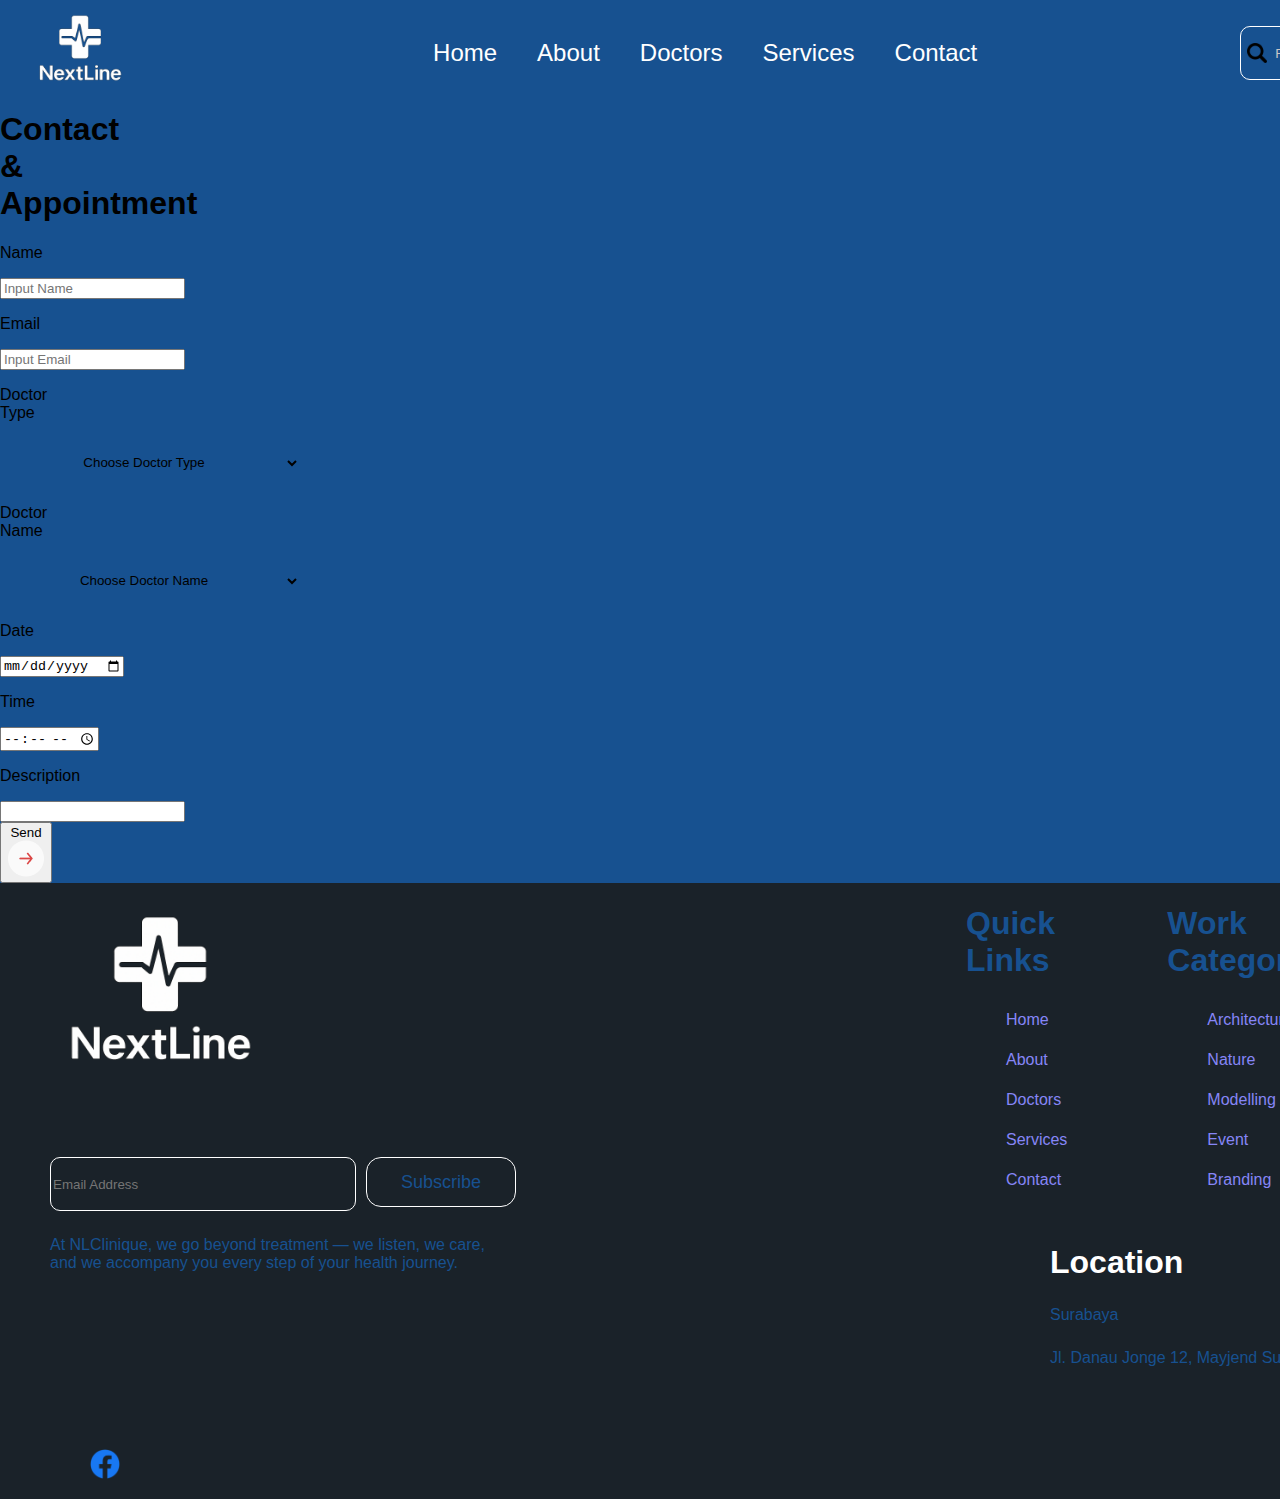
<file: contact.html>
<!DOCTYPE html>
<html lang="en">

<head>
    <meta charset="UTF-8">
    <meta name="viewport" content="width=device-width, initial-scale=1.0">
    <link rel="stylesheet" href="style.css">
    <link rel="icon" type="image/png" href="images/icone.png">
    <title>NLClinique | Contact</title>
</head>

<body>
    <div class="container2">
        <header>
            <div class="navbar">
                <div class="logo">
                    <a href="index.html"><img src="images/logo.png" alt="logo"></a>
                </div>
                <div class="navbar2">
                    <ul>
                        <li><a href="index.html">Home</a></li>
                        <li><a href="about.html">About</a></li>
                        <li><a href="doctors.html">Doctors</a></li>
                        <li><a href="services.html">Services</a></li>
                        <li><a href="contact.html">Contact</a></li>
                    </ul>
                </div>

                <div class="search-box">
                    <button type="submit"><img src="images/searchIcone.png" alt=""></button>
                    <input type="text" placeholder="Rechercher...">

                </div>




            </div>
        </header>
        <main>
            <div class="main2">
                <section>
                    <div class="box">
                    </div>
                </section>
                <section class="content5">
                    <div class="blocContact">
                        <h1>Contact & Appointment</h1>
                        <div class="bloc2">

                            <div>
                                <p>Name</p>
                                <input type="text" placeholder="Input Name">
                            </div>
                            <div>
                                <p>Email</p>
                                <input type="email" placeholder="Input Email">
                            </div>

                        </div>
                        <div class="bloc2">
                            <div>
                                <p>Doctor Type</p>
                                <select id="contactdoctorType" name="doctorType">

                                    <option>Choose Doctor Type</option>
                                    <option>......</option>
                                    <option>......</option>
                                </select>
                            </div>
                            <div>
                                <p>Doctor Name</p>
                                <select id="contactdoctorType" name="doctor">
                                    <option value="0">Choose Doctor Name</option>
                                    <option>Dr : zakariae</option>
                                    <option>Dr : ayoub</option>
                                    <option>Dr : mouhamed</option>
                                </select>
                            </div>
                        </div>
                        <div class="bloc2">
                            <div>
                                <p>Date</p>
                                <input type="date">

                            </div>
                            <div>
                                <p>Time</p>
                                <input type="time">
                            </div>
                        </div>
                        <div class="description">
                            <p>Description</p>
                            <input type="text">
                        </div>

                        <div class="btn4">
                            <button>Send <img src="images/Button.png" alt=""></button>
                        </div>

                    </div>

                </section>
            </div>


        </main>
        <section>
            <footer>
                <div class="blocftr">
                    <div class="logo">
                        <a href="#"><img src="images/logo.png" alt="logo"></a>

                    </div>
                    <div class="email">
                        <input type="email" placeholder="Email Address">
                        <button>Subscribe</button>

                    </div>
                    <div class="paragraphe">
                        <p>At NLClinique, we go beyond treatment — we listen, we care,<br>
                            and we accompany you every step of your health journey.</p>
                    </div>
                    <div class="location">
                        <h1>Location</h1>
                        <p>Surabaya</p>
                        <p>Jl. Danau Jonge 12, Mayjend Sungkono, Surabaya</p>
                    </div>
                    <div class="reseux">
                        <ul>
                            <li><a href="#"><img src="images/facebook.png" alt=""></a></li>

                        </ul>
                    </div>
                </div>


                <div class="links">
                    <div>
                        <h1>Quick Links</h1>
                        <ul>
                            <li><a href="index.html">Home</a></li>
                            <li><a href="about.html">About</a></li>
                            <li><a href="doctors.html">Doctors</a></li>
                            <li><a href="services.html">Services</a></li>
                            <li><a href="contact.html">Contact</a></li>
                        </ul>
                    </div>
                    <div>
                        <h1>Work Category</h1>
                        <ul>
                            <li><a href="#">Architecture</a></li>
                            <li><a href="#">Nature</a></li>
                            <li><a href="#">Modelling</a></li>
                            <li><a href="#">Event</a></li>
                            <li><a href="#">Branding</a></li>
                        </ul>
                    </div>
                    <div>
                        <h1>Legal</h1>
                        <ul>
                            <li><a href="#">Return Policy</a></li>
                            <li><a href="#">Shipping Policy</a></li>
                            <li><a href="#">Privacy Policy</a></li>
                            <li><a href="#">Terms of Services</a></li>
                        </ul>
                    </div>

                </div>



            </footer>
        </section>
    </div>

</body>

</html>
</file>
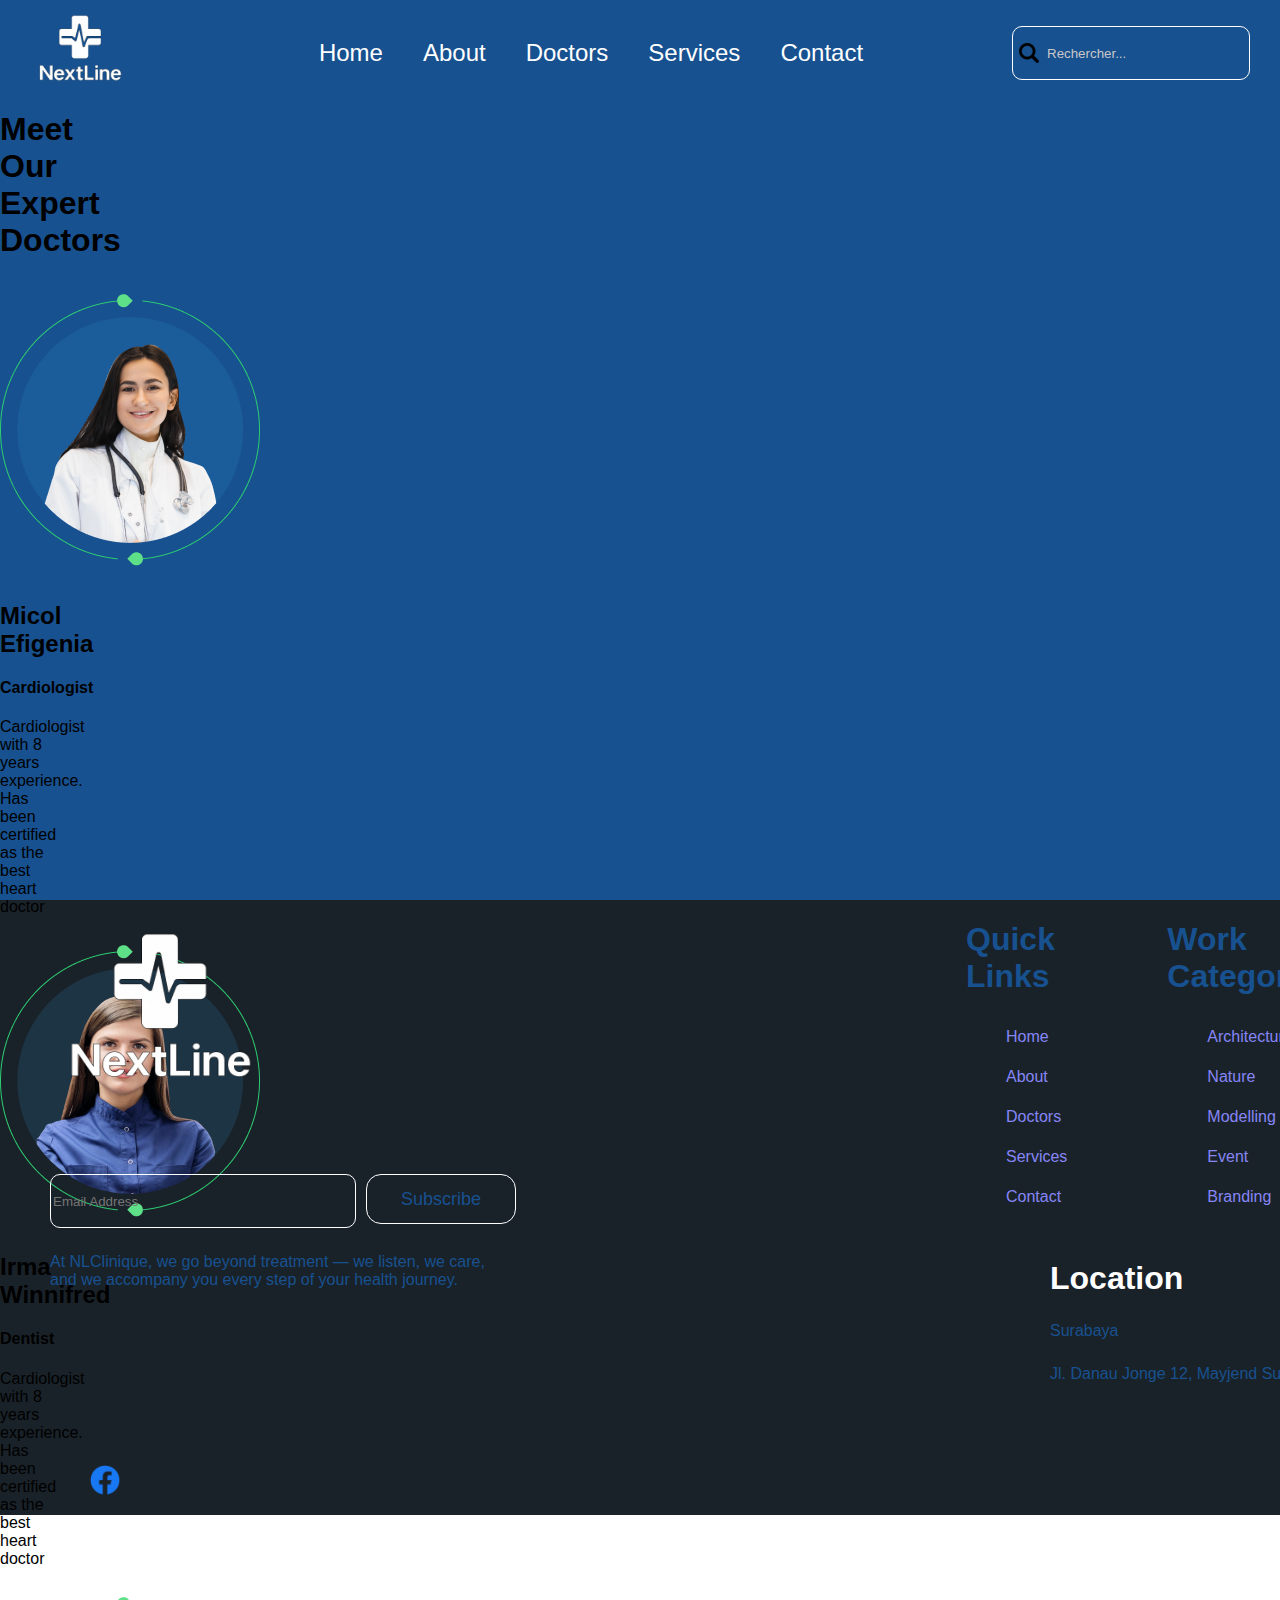
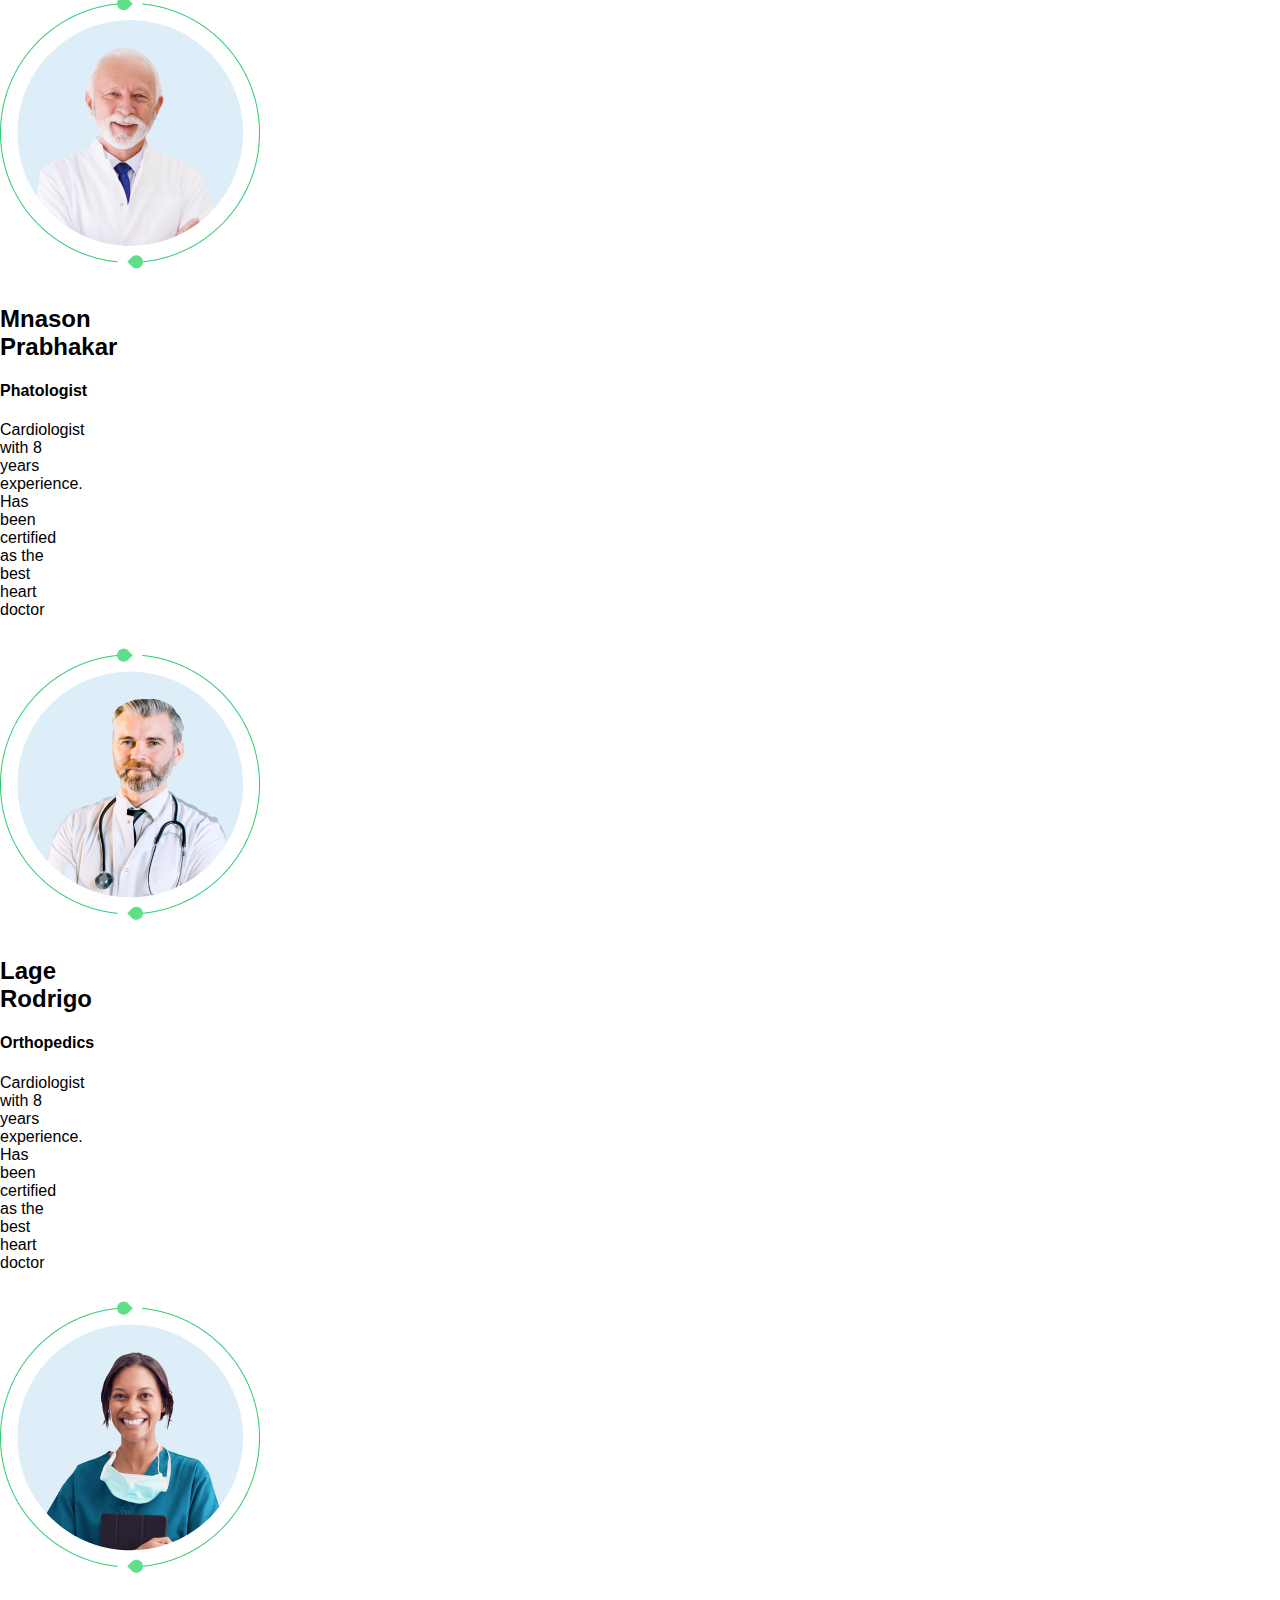
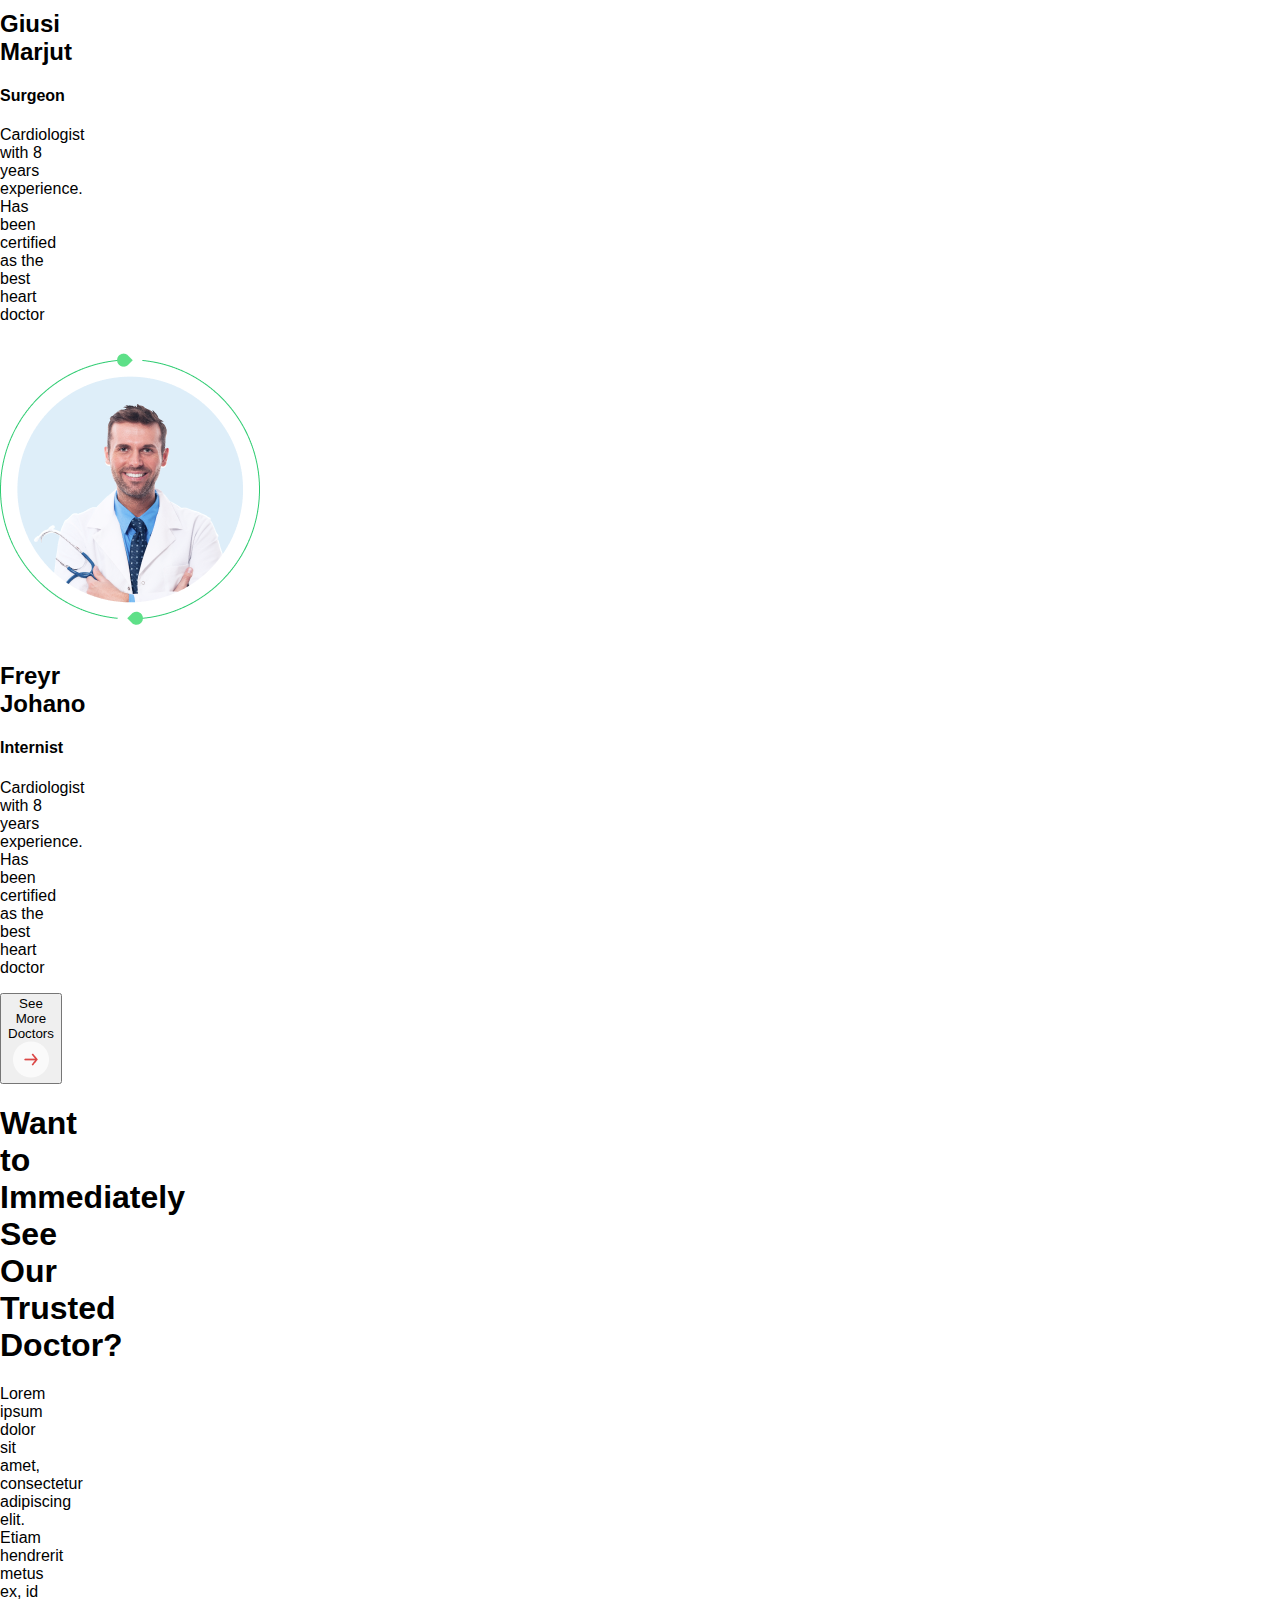
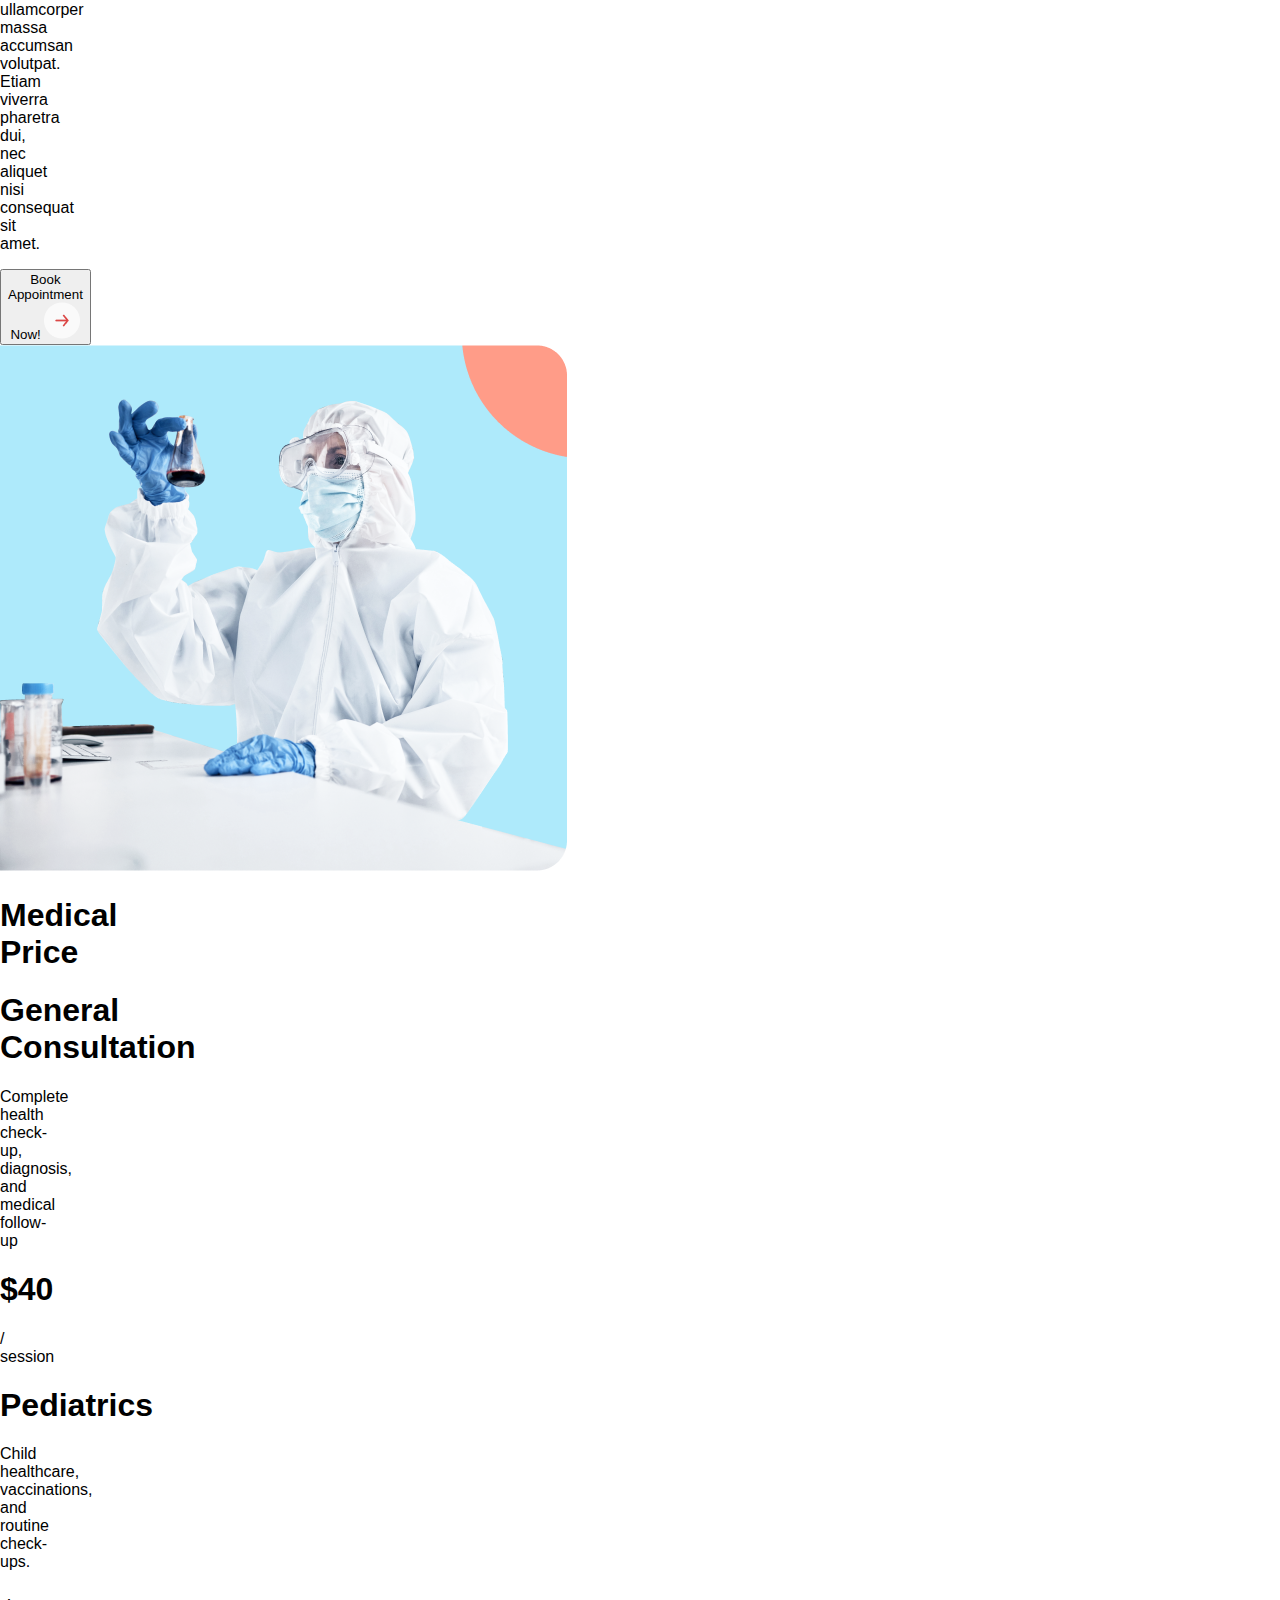
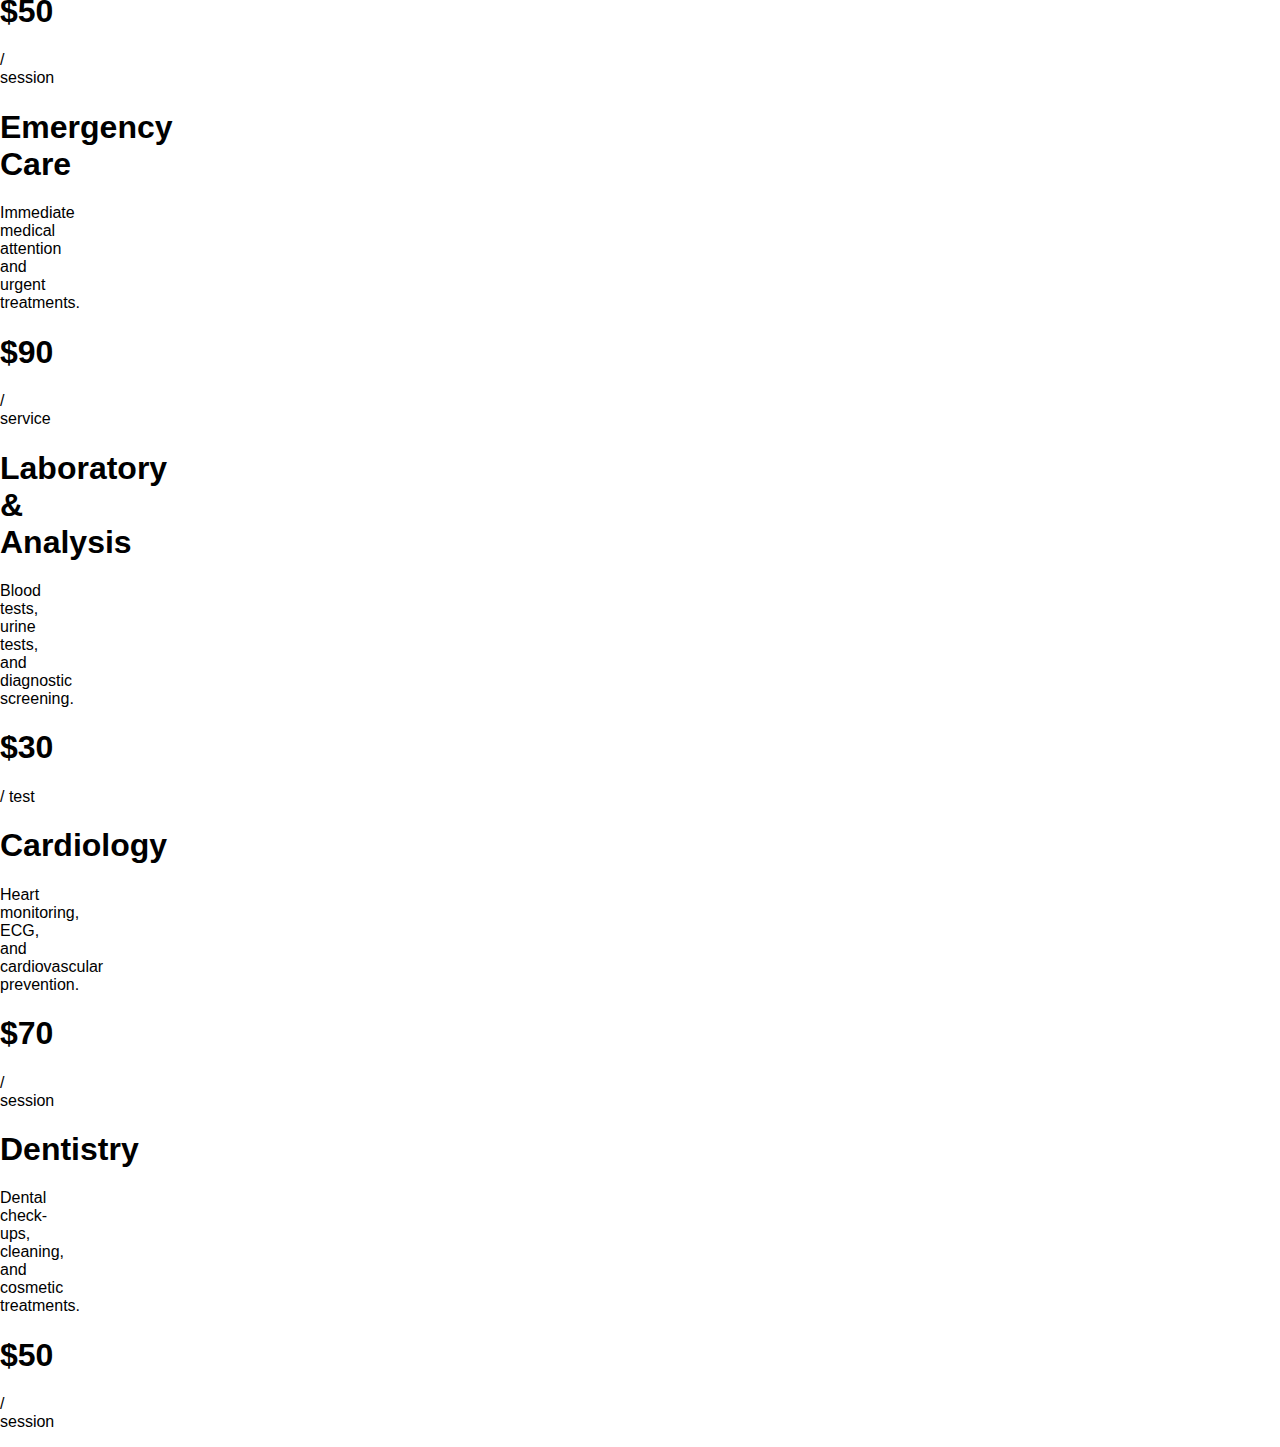
<file: doctors.html>
<!DOCTYPE html>
<html lang="en">

<head>
    <meta charset="UTF-8">
    <meta name="viewport" content="width=device-width, initial-scale=1.0">
    <link rel="stylesheet" href="style.css">
    <link rel="icon" type="image/png" href="images/icone.png">
    <title>NLClinique | Doctors</title>
</head>

<body>
    <div class="container2">
        <header>
            <div class="navbar">
                <div class="logo">
                    <a href="index.html"><img src="images/logo.png" alt="logo"></a>
                </div>
                <div class="navbar2">
                    <ul>
                        <li><a href="index.html">Home</a></li>
                        <li><a href="about.html">About</a></li>
                        <li><a href="doctors.html">Doctors</a></li>
                        <li><a href="services.html">Services</a></li>
                        <li><a href="contact.html">Contact</a></li>
                    </ul>
                </div>

                <div class="search-box">
                    <button type="submit"><img src="images/searchIcone.png" alt=""></button>
                    <input type="text" placeholder="Rechercher...">

                </div>




            </div>
        </header>
        <main>
            <div class="main2">
                <section>
                    <div class="box">
                    </div>
                </section>

                <section class="content4">
                    <div>
                        <h1>Meet Our Expert Doctors</h1>
                    </div>
                    <div class="blocDoctors">
                        <div class="doctor1">
                            <div>
                                <div><img src="images/doctors/Frame10000017691.png" alt="doctor1"></div>
                                <div>
                                    <h2>Micol Efigenia</h2>
                                    <h4>Cardiologist</h4>
                                    <p>Cardiologist with 8 years experience. <br> Has been certified as the best heart
                                        doctor</p>

                                </div>
                            </div>

                        </div>
                        <div class="doctor1">
                            <div>
                                <div><img src="images/doctors/Frame10000017692.png" alt="doctor1"></div>
                                <div>
                                    <h2>Irma Winnifred</h2>
                                    <h4>Dentist</h4>
                                    <p>Cardiologist with 8 years experience. <br> Has been certified as the best heart
                                        doctor</p>

                                </div>
                            </div>

                        </div>
                        <div class="doctor1">
                            <div>
                                <div><img src="images/doctors/Frame10000017693.png" alt="doctor1"></div>
                                <div>
                                    <h2>Mnason Prabhakar</h2>
                                    <h4>Phatologist</h4>
                                    <p>Cardiologist with 8 years experience. <br> Has been certified as the best heart
                                        doctor</p>

                                </div>
                            </div>

                        </div>

                    </div>
                    <div class="blocDoctors">
                        <div class="doctor1">
                            <div>
                                <div><img src="images/doctors/Frame10000017694.png" alt="doctor1"></div>
                                <div>
                                    <h2>Lage Rodrigo</h2>
                                    <h4>Orthopedics</h4>
                                    <p>Cardiologist with 8 years experience. <br> Has been certified as the best heart
                                        doctor</p>

                                </div>
                            </div>

                        </div>
                        <div class="doctor1">
                            <div>
                                <div><img src="images/doctors/Frame10000017695.png" alt="doctor1"></div>
                                <div>
                                    <h2>Giusi Marjut</h2>
                                    <h4>Surgeon</h4>
                                    <p>Cardiologist with 8 years experience. <br> Has been certified as the best heart
                                        doctor</p>

                                </div>
                            </div>

                        </div>
                        <div class="doctor1">
                            <div>
                                <div><img src="images/doctors/Frame10000017696.png" alt="doctor1"></div>
                                <div>
                                    <h2>Freyr Johano</h2>
                                    <h4>Internist</h4>
                                    <p>Cardiologist with 8 years experience. <br> Has been certified as the best heart
                                        doctor</p>

                                </div>
                            </div>

                        </div>
                    </div>
                    <div class="btn2">
                        <button>See More Doctors <img src="images/Button.png" alt=""></button>
                    </div>

                    <div class="blocDoctors1">
                        <div>
                            <h1>Want to Immediately See Our Trusted Doctor?</h1>
                            <p>Lorem ipsum dolor sit amet, consectetur adipiscing elit. Etiam
                                hendrerit metus ex, id ullamcorper massa accumsan volutpat.
                                Etiam viverra pharetra dui, nec aliquet nisi consequat sit amet. </p>
                            <div class="btn3">
                                <button>Book Appointment Now! <img src="images/Button.png" alt=""></button>
                            </div>

                        </div>
                        <div class="imageDoctor">
                            <img src="images/doctors/imageDoctor.png" alt="doctor">
                        </div>
                    </div>
                    <div class="blocPriceTitre">

                        <h1>Medical Price</h1>
                    </div>
                    <div class="blocPrice">
                        <div class="price1">


                            <div>
                                <h1>General Consultation</h1>
                                <p>Complete health check-up, diagnosis, and medical follow-up</p>
                                <div class="price">
                                    <h1>$40</h1>
                                    <p>/ session</p>
                                </div>


                            </div>


                        </div>
                        <div class="price1">
                            <div>
                                <h1>Pediatrics</h1>
                                <p>Child healthcare, vaccinations, and routine check-ups.</p>
                                <div class="price">
                                    <h1>$50</h1>
                                    <p>/ session</p>
                                </div>


                            </div>

                        </div>
                        <div class="price1">
                            <div>
                                <h1>Emergency Care</h1>
                                <p>Immediate medical attention and urgent treatments.</p>
                                <div class="price">
                                    <h1>$90</h1>
                                    <p>/ service</p>
                                </div>


                            </div>

                        </div>

                    </div>
                    <div class="blocPrice">
                        <div class="price1">
                            <div>
                                <h1>Laboratory & Analysis</h1>
                                <p>Blood tests, urine tests, and diagnostic screening.</p>
                                <div class="price">
                                    <h1>$30</h1>
                                    <p>/ test</p>
                                </div>


                            </div>

                        </div>
                        <div class="price1">
                            <div>
                                <h1>Cardiology</h1>
                                <p>Heart monitoring, ECG, and cardiovascular prevention.</p>
                                <div class="price">
                                    <h1>$70</h1>
                                    <p>/ session</p>
                                </div>


                            </div>

                        </div>
                        <div class="price1">
                            <div>
                                <h1>Dentistry</h1>
                                <p>Dental check-ups, cleaning, and cosmetic treatments.</p>
                                <div class="price">
                                    <h1>$50</h1>
                                    <p>/ session</p>
                                </div>
                            </div>
                        </div>
                    </div>
            </div>
            </section>
    </div>
    </main>
    <section>
        <footer>
            <div class="blocftr">
                <div class="logo">
                    <a href="#"><img src="images/logo.png" alt="logo"></a>

                </div>
                <div class="email">
                    <input type="email" placeholder="Email Address">
                    <button>Subscribe</button>

                </div>
                <div class="paragraphe">
                    <p>At NLClinique, we go beyond treatment — we listen, we care,<br>
                        and we accompany you every step of your health journey.</p>
                </div>
                <div class="location">
                    <h1>Location</h1>
                    <p>Surabaya</p>
                    <p>Jl. Danau Jonge 12, Mayjend Sungkono, Surabaya</p>
                </div>
                <div class="reseux">
                    <ul>
                        <li><a href="#"><img src="images/facebook.png" alt=""></a></li>

                    </ul>
                </div>
            </div>


            <div class="links">
                <div>
                    <h1>Quick Links</h1>
                    <ul>
                        <li><a href="index.html">Home</a></li>
                        <li><a href="about.html">About</a></li>
                        <li><a href="doctors.html">Doctors</a></li>
                        <li><a href="services.html">Services</a></li>
                        <li><a href="contact.html">Contact</a></li>
                    </ul>
                </div>
                <div>
                    <h1>Work Category</h1>
                    <ul>
                        <li><a href="#">Architecture</a></li>
                        <li><a href="#">Nature</a></li>
                        <li><a href="#">Modelling</a></li>
                        <li><a href="#">Event</a></li>
                        <li><a href="#">Branding</a></li>
                    </ul>
                </div>
                <div>
                    <h1>Legal</h1>
                    <ul>
                        <li><a href="#">Return Policy</a></li>
                        <li><a href="#">Shipping Policy</a></li>
                        <li><a href="#">Privacy Policy</a></li>
                        <li><a href="#">Terms of Services</a></li>
                    </ul>
                </div>

            </div>

        </footer>
    </section>
    </div>

</body>

</html>
</file>
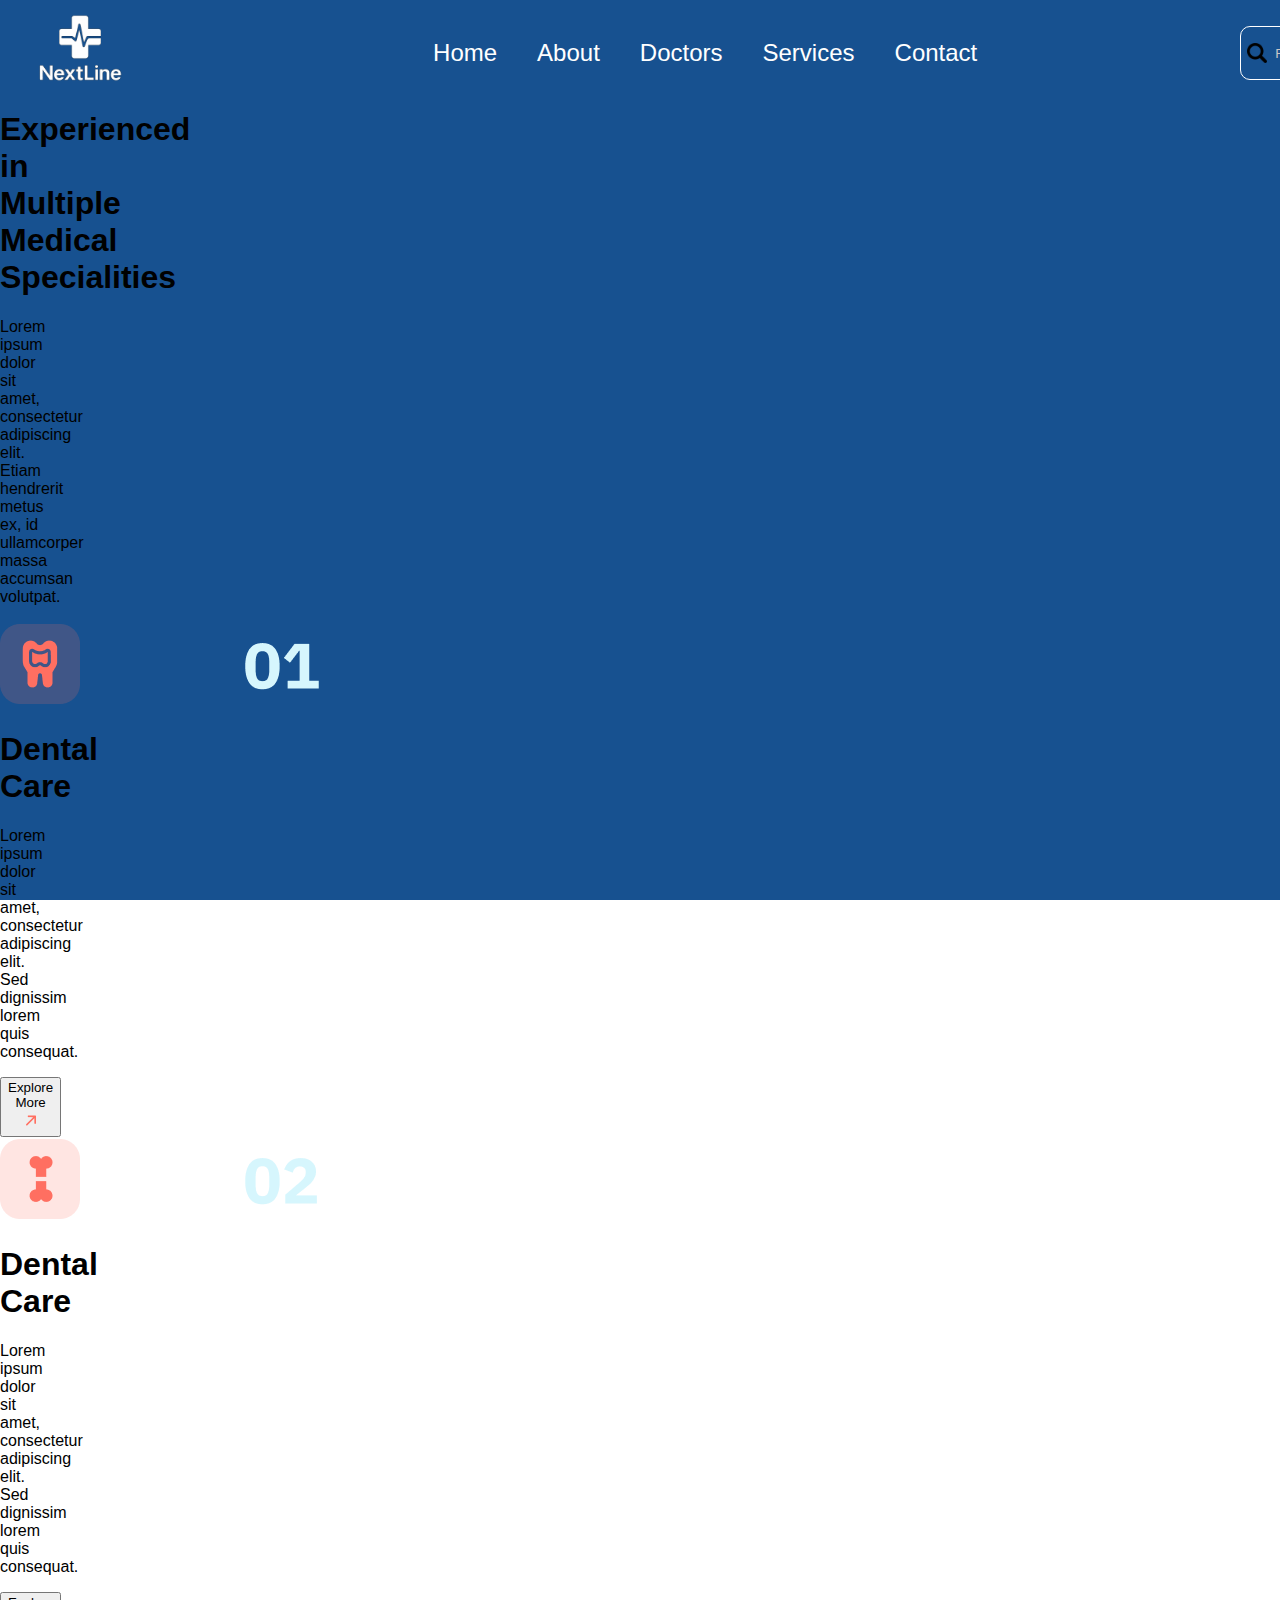
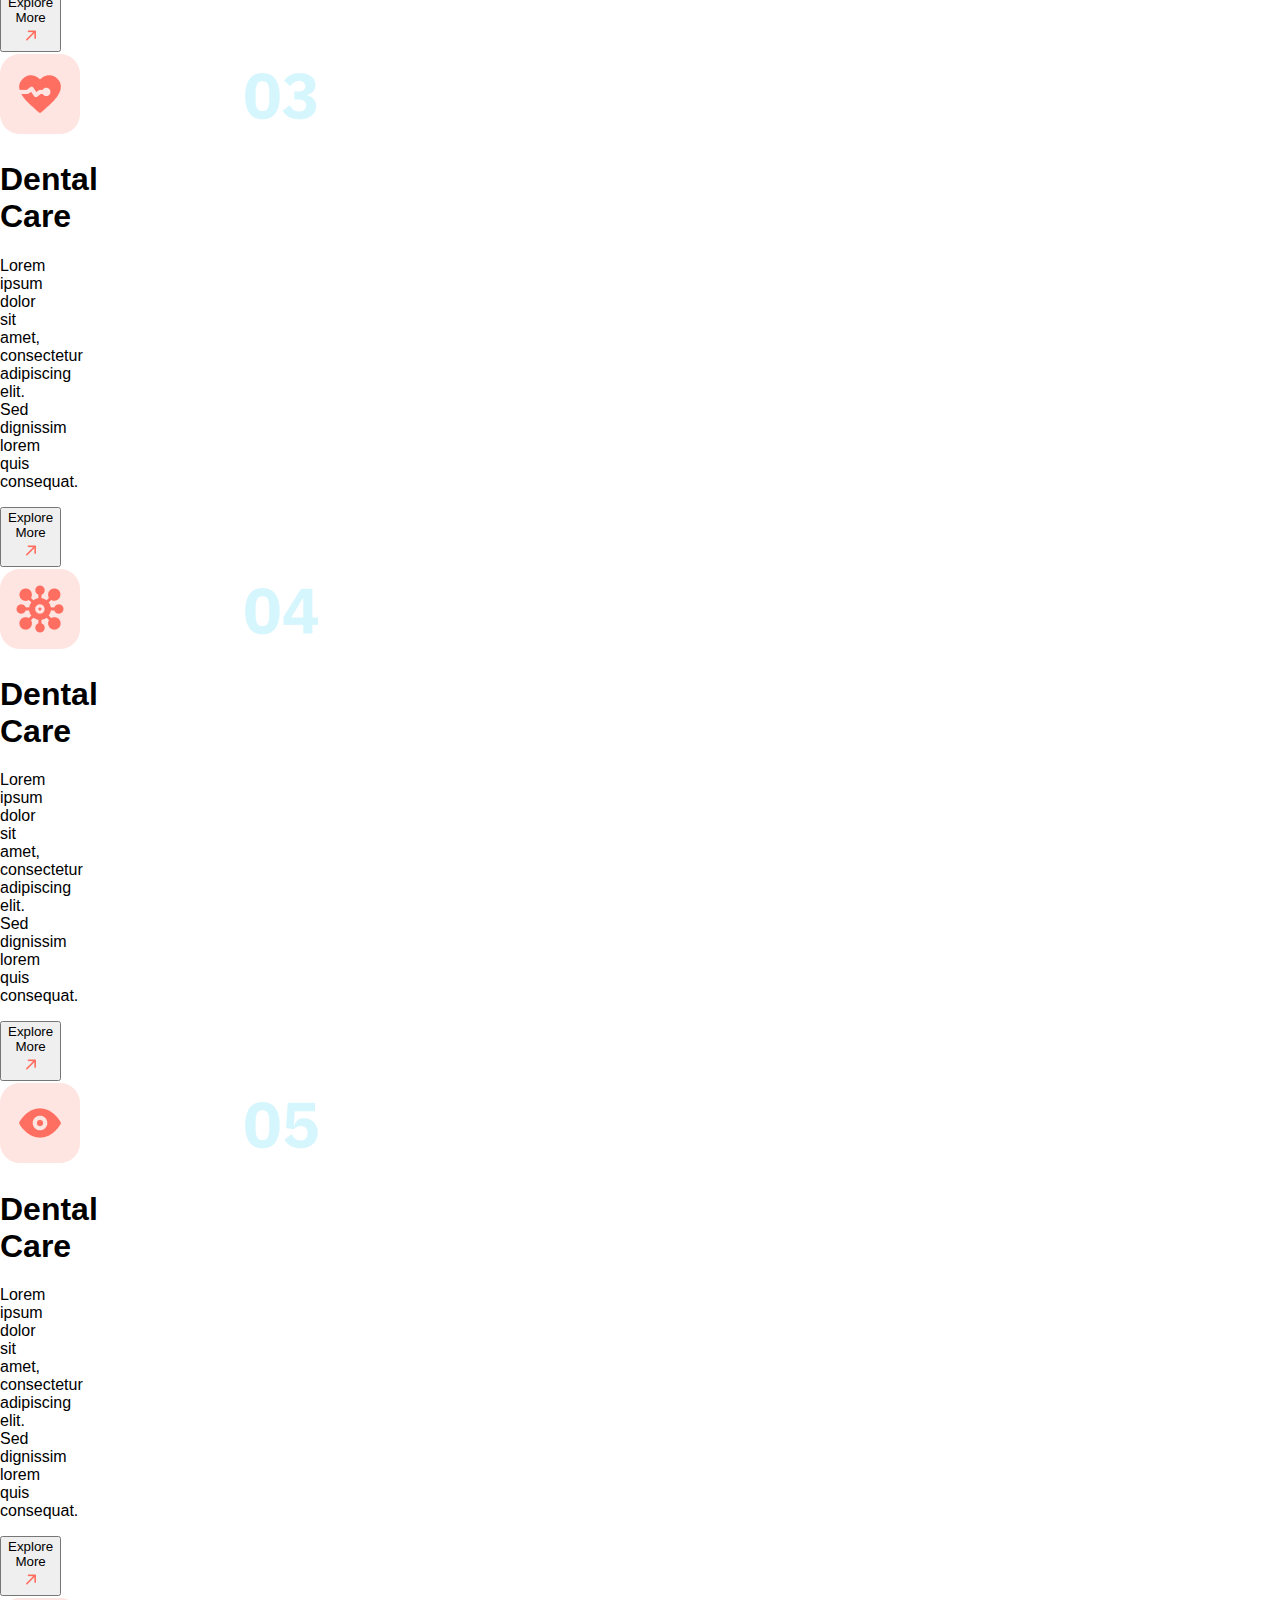
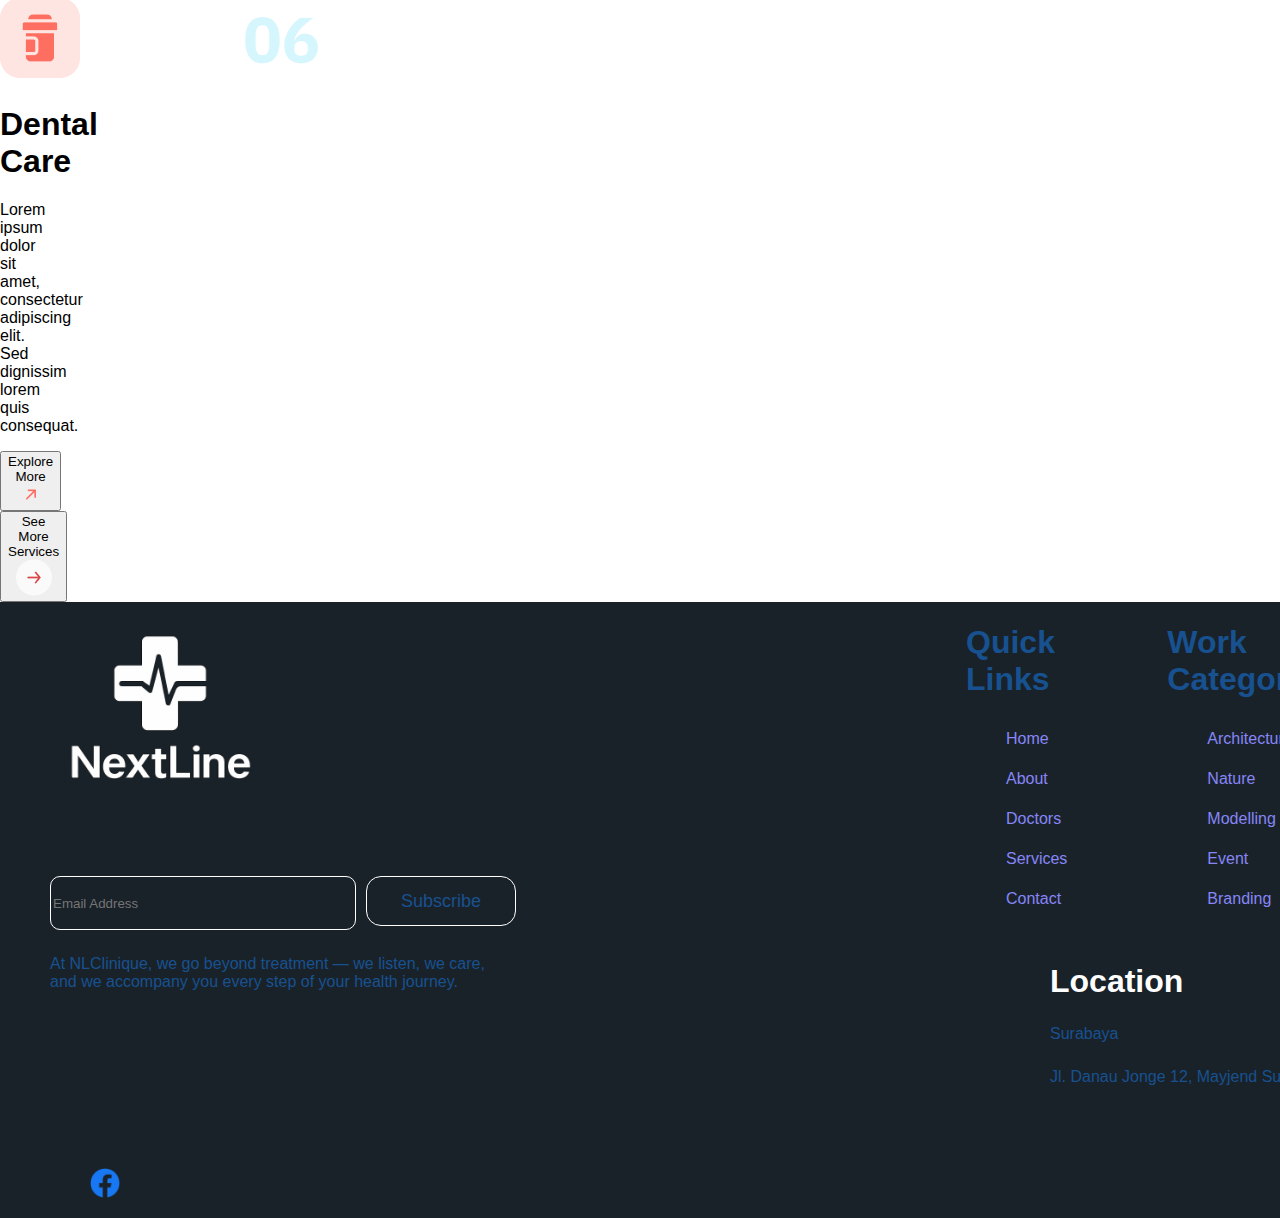
<file: services.html>
<!DOCTYPE html>
<html lang="en">

<head>
    <meta charset="UTF-8">
    <meta name="viewport" content="width=device-width, initial-scale=1.0">
    <link rel="stylesheet" href="style.css">
    <link rel="icon" type="image/png" href="images/icone.png">
    <title>NLClinique | Services</title>
</head>

<body>
    <div class="container2">
        <header>
            <div class="navbar">
                <div class="logo">
                    <a href="index.html"><img src="images/logo.png" alt="logo"></a>
                </div>
                <div class="navbar2">
                    <ul>
                        <li><a href="index.html">Home</a></li>
                        <li><a href="about.html">About</a></li>
                        <li><a href="doctors.html">Doctors</a></li>
                        <li><a href="services.html">Services</a></li>
                        <li><a href="contact.html">Contact</a></li>
                    </ul>
                </div>

                <div class="search-box">
                    <button type="submit"><img src="images/searchIcone.png" alt=""></button>
                    <input type="text" placeholder="Rechercher...">

                </div>




            </div>
        </header>
        <main>
            <div class="main2">
                <section>
                    <div class="box">
                    </div>
                </section>
                <section class="content5">
                    <div class="blocServiceTitre">

                        <h1>Experienced in Multiple <br> Medical Specialities</h1>
                        <p>Lorem ipsum dolor sit amet, consectetur adipiscing elit. <br>
                            Etiam hendrerit metus ex, id ullamcorper massa accumsan
                            volutpat. </p>

                    </div>
                    <div class="blocService">
                        <div class="service1">
                            <div>
                                <img src="images/service/Frame3371.png" alt="">
                                <h1>Dental Care</h1>
                                <p>Lorem ipsum dolor sit amet,
                                    consectetur adipiscing elit. Sed
                                    dignissim lorem quis consequat.</p>
                                <div class="more">
                                    <button>Explore More<img src="images/service/diagonal-arrow-right-up.png"
                                            alt=""></button>

                                </div>
                            </div>
                        </div>
                        <div class="service1">
                            <div>
                                <img src="images/service/Frame3372.png" alt="">
                                <h1>Dental Care</h1>
                                <p>Lorem ipsum dolor sit amet,
                                    consectetur adipiscing elit. Sed
                                    dignissim lorem quis consequat.</p>
                                <div class="more">
                                    <button>Explore More<img src="images/service/diagonal-arrow-right-up.png"
                                            alt=""></button>

                                </div>
                            </div>
                        </div>
                        <div class="service1">
                            <div>
                                <img src="images/service/Frame3373.png" alt="">
                                <h1>Dental Care</h1>
                                <p>Lorem ipsum dolor sit amet,
                                    consectetur adipiscing elit. Sed
                                    dignissim lorem quis consequat.</p>
                                <div class="more">
                                    <button>Explore More<img src="images/service/diagonal-arrow-right-up.png"
                                            alt=""></button>

                                </div>
                            </div>
                        </div>

                    </div>
                    <div class="blocService">
                        <div class="service1">
                            <div>
                                <img src="images/service/Frame3374.png" alt="">
                                <h1>Dental Care</h1>
                                <p>Lorem ipsum dolor sit amet,
                                    consectetur adipiscing elit. Sed
                                    dignissim lorem quis consequat.</p>
                                <div class="more">
                                    <button>Explore More<img src="images/service/diagonal-arrow-right-up.png"
                                            alt=""></button>

                                </div>
                            </div>
                        </div>
                        <div class="service1">
                            <div>
                                <img src="images/service/Frame3375.png" alt="">
                                <h1>Dental Care</h1>
                                <p>Lorem ipsum dolor sit amet,
                                    consectetur adipiscing elit. Sed
                                    dignissim lorem quis consequat.</p>
                                <div class="more">
                                    <button>Explore More<img src="images/service/diagonal-arrow-right-up.png"
                                            alt=""></button>

                                </div>
                            </div>
                        </div>
                        <div class="service1">
                            <div>
                                <img src="images/service/Frame3376.png" alt="">
                                <h1>Dental Care</h1>
                                <p>Lorem ipsum dolor sit amet,
                                    consectetur adipiscing elit. Sed
                                    dignissim lorem quis consequat.</p>
                                <div class="more">
                                    <button>Explore More<img src="images/service/diagonal-arrow-right-up.png"
                                            alt=""></button>

                                </div>
                            </div>
                        </div>
                    </div>
                    <div class="btn2">
                        <button>See More Services <img src="images/Button.png" alt=""></button>
                    </div>
                </section>
            </div>


        </main>
        <section>
            <footer>
                <div class="blocftr">
                    <div class="logo">
                        <a href="#"><img src="images/logo.png" alt="logo"></a>

                    </div>
                    <div class="email">
                        <input type="email" placeholder="Email Address">
                        <button>Subscribe</button>

                    </div>
                    <div class="paragraphe">
                        <p>At NLClinique, we go beyond treatment — we listen, we care,<br>
                            and we accompany you every step of your health journey.</p>
                    </div>
                    <div class="location">
                        <h1>Location</h1>
                        <p>Surabaya</p>
                        <p>Jl. Danau Jonge 12, Mayjend Sungkono, Surabaya</p>
                    </div>
                    <div class="reseux">
                        <ul>
                            <li><a href="#"><img src="images/facebook.png" alt=""></a></li>

                        </ul>
                    </div>
                </div>


                <div class="links">
                    <div>
                        <h1>Quick Links</h1>
                        <ul>
                            <li><a href="index.html">Home</a></li>
                            <li><a href="about.html">About</a></li>
                            <li><a href="doctors.html">Doctors</a></li>
                            <li><a href="services.html">Services</a></li>
                            <li><a href="contact.html">Contact</a></li>
                        </ul>
                    </div>
                    <div>
                        <h1>Work Category</h1>
                        <ul>
                            <li><a href="#">Architecture</a></li>
                            <li><a href="#">Nature</a></li>
                            <li><a href="#">Modelling</a></li>
                            <li><a href="#">Event</a></li>
                            <li><a href="#">Branding</a></li>
                        </ul>
                    </div>
                    <div>
                        <h1>Legal</h1>
                        <ul>
                            <li><a href="#">Return Policy</a></li>
                            <li><a href="#">Shipping Policy</a></li>
                            <li><a href="#">Privacy Policy</a></li>
                            <li><a href="#">Terms of Services</a></li>
                        </ul>
                    </div>

                </div>

            </footer>
        </section>
    </div>

</body>

</html>
</file>
<file: style.css>
body {
    margin: 0;
    font-family: Arial, sans-serif;
}


.container {
    background: url(images/backround.jpg);
    display: grid;
    grid-template-areas:
        "navbar"
        "main"
        "footer";
    grid-template-rows: 90px 1fr 50px;
    height: 100vh;
}
.container2 {
    background-color: #175190;
    display: grid;
    grid-template-areas:
        "navbar"
        "main"
        "footer";
    grid-template-rows: 90px 1fr 50px;
    height: 100vh;
}

.navbar {
    grid-area: navbar;
    display: flex;
    align-items: center;
    justify-content: center;
    font-size: 1.5em;
    align-items: center;
    justify-content: space-between;
    padding: 0 30px;

    
}

.navbar ul {
    list-style: none;
    display: flex;
    gap: 40px;
    align-items: center;

}
.navbar a{
    text-decoration: none;
    color: white;


}

.logo {
    display: flex;
    align-items: center;
    
}

.logo img {
    width: 100px;
    height: 100px;
    border-radius: 50%;
    text-decoration: none;
}
.search-box{
    display: flex;
    border: 1px solid white;
    border-radius: 10px;

}
.search-box input{
    align-items: center; 
    outline: none;
    background: none; 
    border: none;
    width: 200px;
    height: 50px;
    color: white;
    
}
.search-box button{
    background: none;
    border: none;
    align-items: center;
    
    
}
.search-box input::placeholder {
    color: rgb(202, 199, 199);
}

.search-box img{
    display: flex;
    width: 20px;
    height: 20px;
    
}

main {
  display: grid;
  grid-template-columns: 50px 2fr 2fr 50px;
  
}
.content{
    color: white;
    margin: 70px;

}
.titre{
    background-color: #269e7f;
    text-align: center;
    border: 1px solid white;
    border-radius: 12px 12px 0 12px;
    width: 300px;
    right: 50px;
}

.descr{
    color: white;
      
}
.descr h1{
    font-size: 4.5em;
    
}
.descr p{
    font-size: 1.5em;
    
}

.cnct{
    display: flex;
    margin: 50px 0 ; 
    gap: 20px;     
    margin: 40px auto;
}
.cnct button{
    display: flex;
    text-align: center;

}
.apnmt button{
    color: white;
    border: none;
    justify-content: center;
    align-items: center;
    font-size: 1.3em;
    border-radius: 20px;
    gap: 10px;
    text-decoration: none;
    background-color: tomato; 
    width: 300px;
    height: 70px;
}
.apnmt img{
    align-items: center;
    width: 40px;
    height: 40px;
    background-color: white;
    border-radius: 40px;
    
   
}
.or{
    margin: 10px;
    
}
.cntct button{
   background-color: transparent;
   border: 1px solid white;
   border-radius: 20px;
    width: 200px;
    height: 70px;
   justify-content: center;
    align-items: center;
    font-size: 1.3em;
    color: white;

}


.hours{
   display: flex;
   margin-top: 50px;
    
}
.hours ul{
    list-style: none;
    line-height: 2;
}
.hours img{
    width: 100px;
    height: 100px;
    background-color: #269e7f;
    margin-top: 12px;
    border: 1px solid white;
    border-radius: 10px;
}

.photo img{
    width: 700px;
    height: auto;   
}

.table {   
    background-color: white;
    border-radius: 10px;
    width: 700px;
    height: 377px;
     margin-top: 30px; 
    text-align: center;
    align-items: center;
    justify-items: center;
    position: relative;
    bottom: 250px;
}
.bloc{

    display: flex; 
    gap: 30px;
    margin-top: 30px;
    outline: none;
    background: none; 
    border: none;    
}
.bloc1 img{
    margin-top: 15px;
}
.bloc1{
    background: none;
    border: 1px solid black;
    border-radius: 10px;
    margin-top: 25px;
    
}


.table input,select{
    outline: none;
    background: none; 
    border: none;
    text-align: center;
    width: 300px;
    height: 50px;
    
}
.btn button{
    color: white;
    border: 1 solid white;
    align-items: center;
    justify-items: center;
    border-radius: 20px;
    background-color: tomato;
    margin-top: 40px;
    width: 300px;
    height: 50px;

}
.spns{
    background-color: white;
    display: flex;
    align-items: center;
    justify-items: center;
    justify-content: center;
    gap: 130px;
    width: 100%;
    height: 300px;

}
.spns ul{
    list-style: none;   
    
}
.content3{
    position: relative;
    left: 40px;

}
.masque img{
    margin-top: 100px;
    margin-bottom: 50px;
    width: 600px;
    height: 400px;

}
.masque2{
    display: flex;
}
.exp{
    position: relative;
    right: 30px;
    top: 40px;
    color: white;
    background-color: rgb(104, 189, 20);
    border: 1px solid white;
    width: 250px;
    height: 120px;
    border-radius: 20px 20px 20px 0;
}
.exp h1{
    font-size: 3em;
    position: relative;
    left: 30px;
    bottom: 40px;
}
.exp p{
    font-size: 1.5em;
    position: relative;
    bottom: 60px;
    text-align: center;
}
.content1{
    position: relative;
    top: 80px;
    right: 40px;
}
.content1 h2{
    background-color:rgb(104, 189, 20) ;
    border-radius: 10px;
    width: 160px;
    height: 50px;
   
}
.content1 h1{
    color: white;
    font-size: 4em  ;
}
.content1 p{
    color: white;
    font-size: 1.5em  ;
}
.card{
    position: relative;
    top: 50px;
    border: 1px solid white;
    border-radius: 20px;

}
.card img{
    position: relative;
    bottom: 30px;
}
.card strong {
    color: white;
    
}
.card strong img{
    position: relative;
    top: 5px;
}
.card p{
    position: relative;
    bottom: 50px;
    left: 20px;
}
.btn1 button{
    position: relative;
    color: white;
    border:none;
    height: 70px;
    width: 300px;
    font-size: 1.5em;
    align-items: center;
    justify-items: center;
    border-radius: 20px;
    background-color: tomato;
    top: 80px;

}


footer {
    grid-area: footer;
    background-color:   #1a2229;
    color: white;
    font-size: 1em;
    display: flex;
    gap: 450px;
    
}
.blocftr{
    margin-left: 50px;
    
}
.blocftr img{
    width: 220px;
    height: 220px;
}
.email{
    display: flex ;
    gap: 10px;
    margin-top: 50px;

}
.email input{
    color: white;
   outline: none;
   background: transparent;
    border: 1px solid white;
    border-radius: 10px;
    width: 300px;
    height: 50px;

}
.email button{
    color: #175190;
    outline: none;
    background: transparent;
    font-size: large;
    border: 1px solid white;
    border-radius: 15px;
    width: 150px;
    height: 50px;

}
.blocftr p{
    color: #175190;
    margin-top: 25px;
}
.reseux{
    display: flex;
}
.reseux ul{
    list-style: none;
}
.reseux img{
    width: 30px;
    height: 30px;
}
.links{
    display: flex;
    gap: 100px;
    
}
.links h1{
    color:#175190 ;
}
.links ul{
    list-style: none;
    line-height: 2.5;
    

}
.links a{
    text-decoration: none;
    color: rgb(134, 134, 247);
}
.location{
    position: relative;
    left: 1000px;
    bottom: 50px;
}



@media (max-width: 600px) {

    header,
    main,
    footer {
        font-size: 0.9em;
    }
}
</file>
